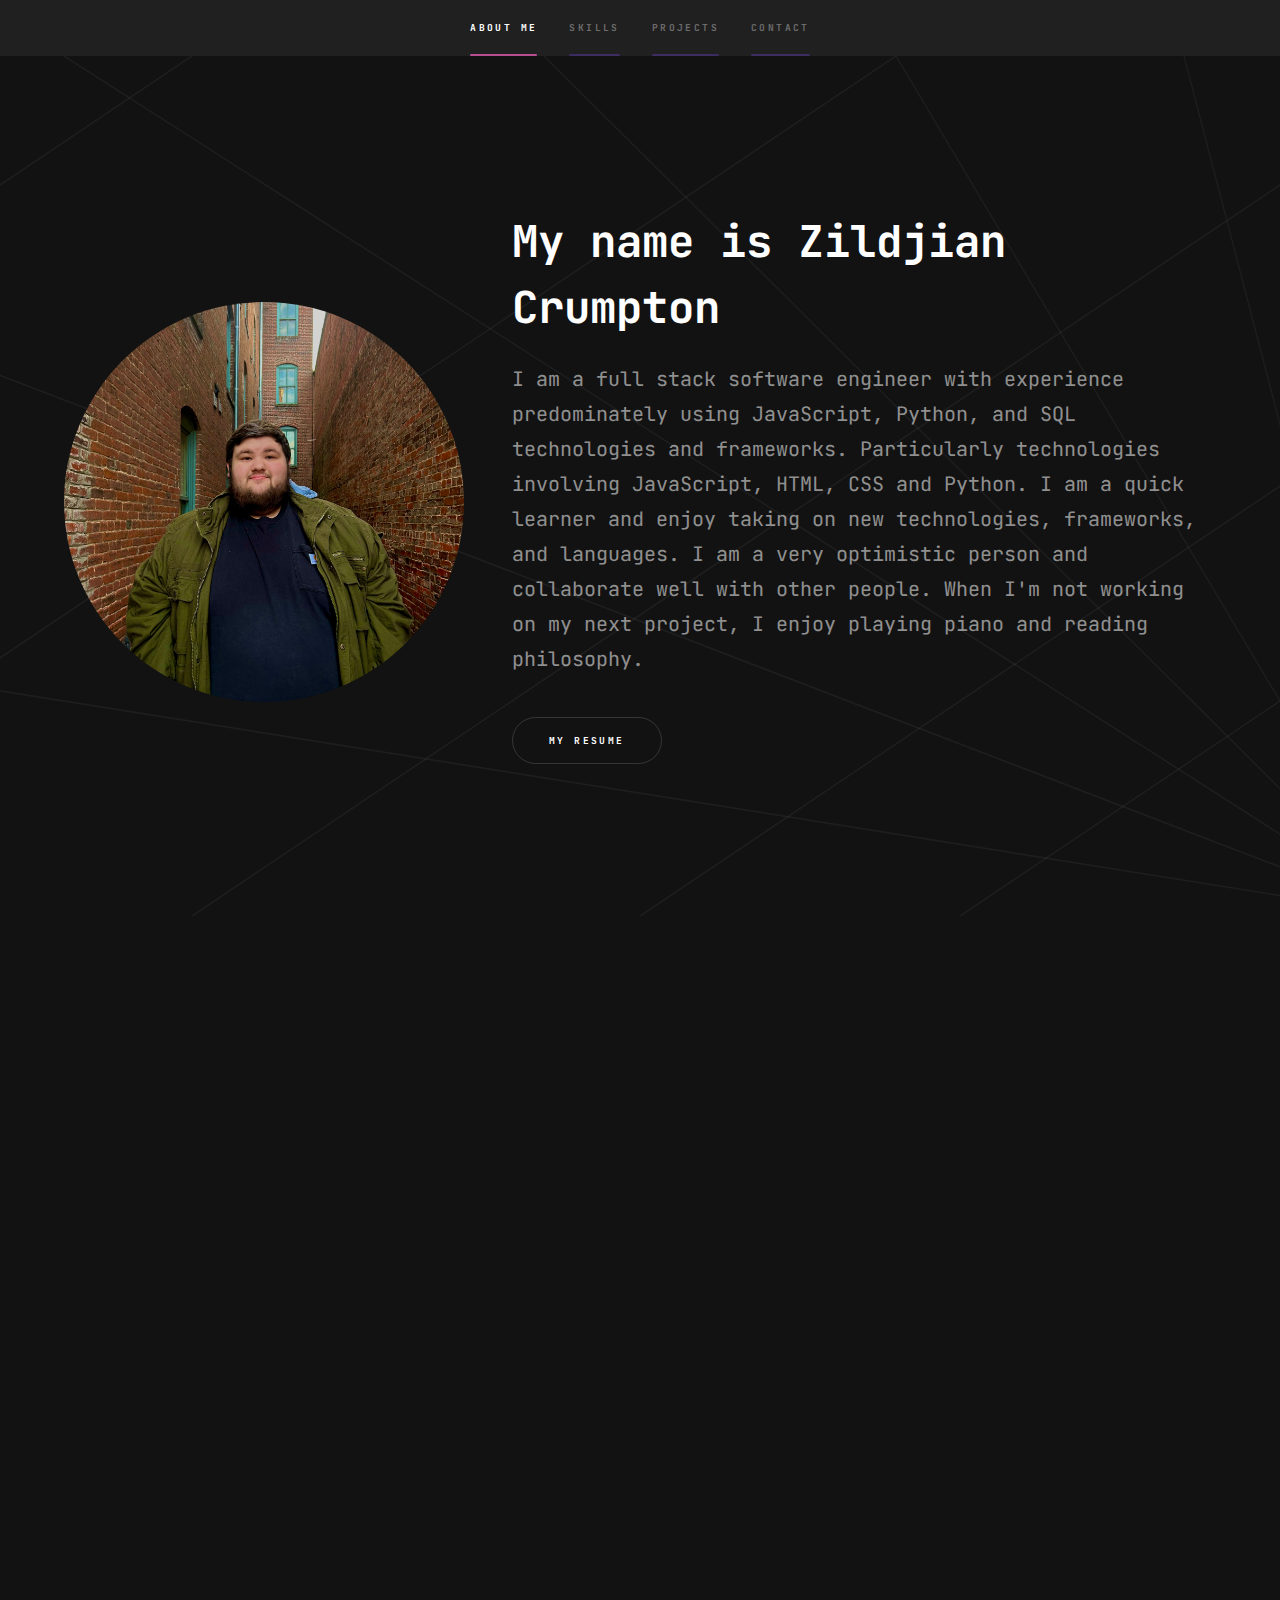
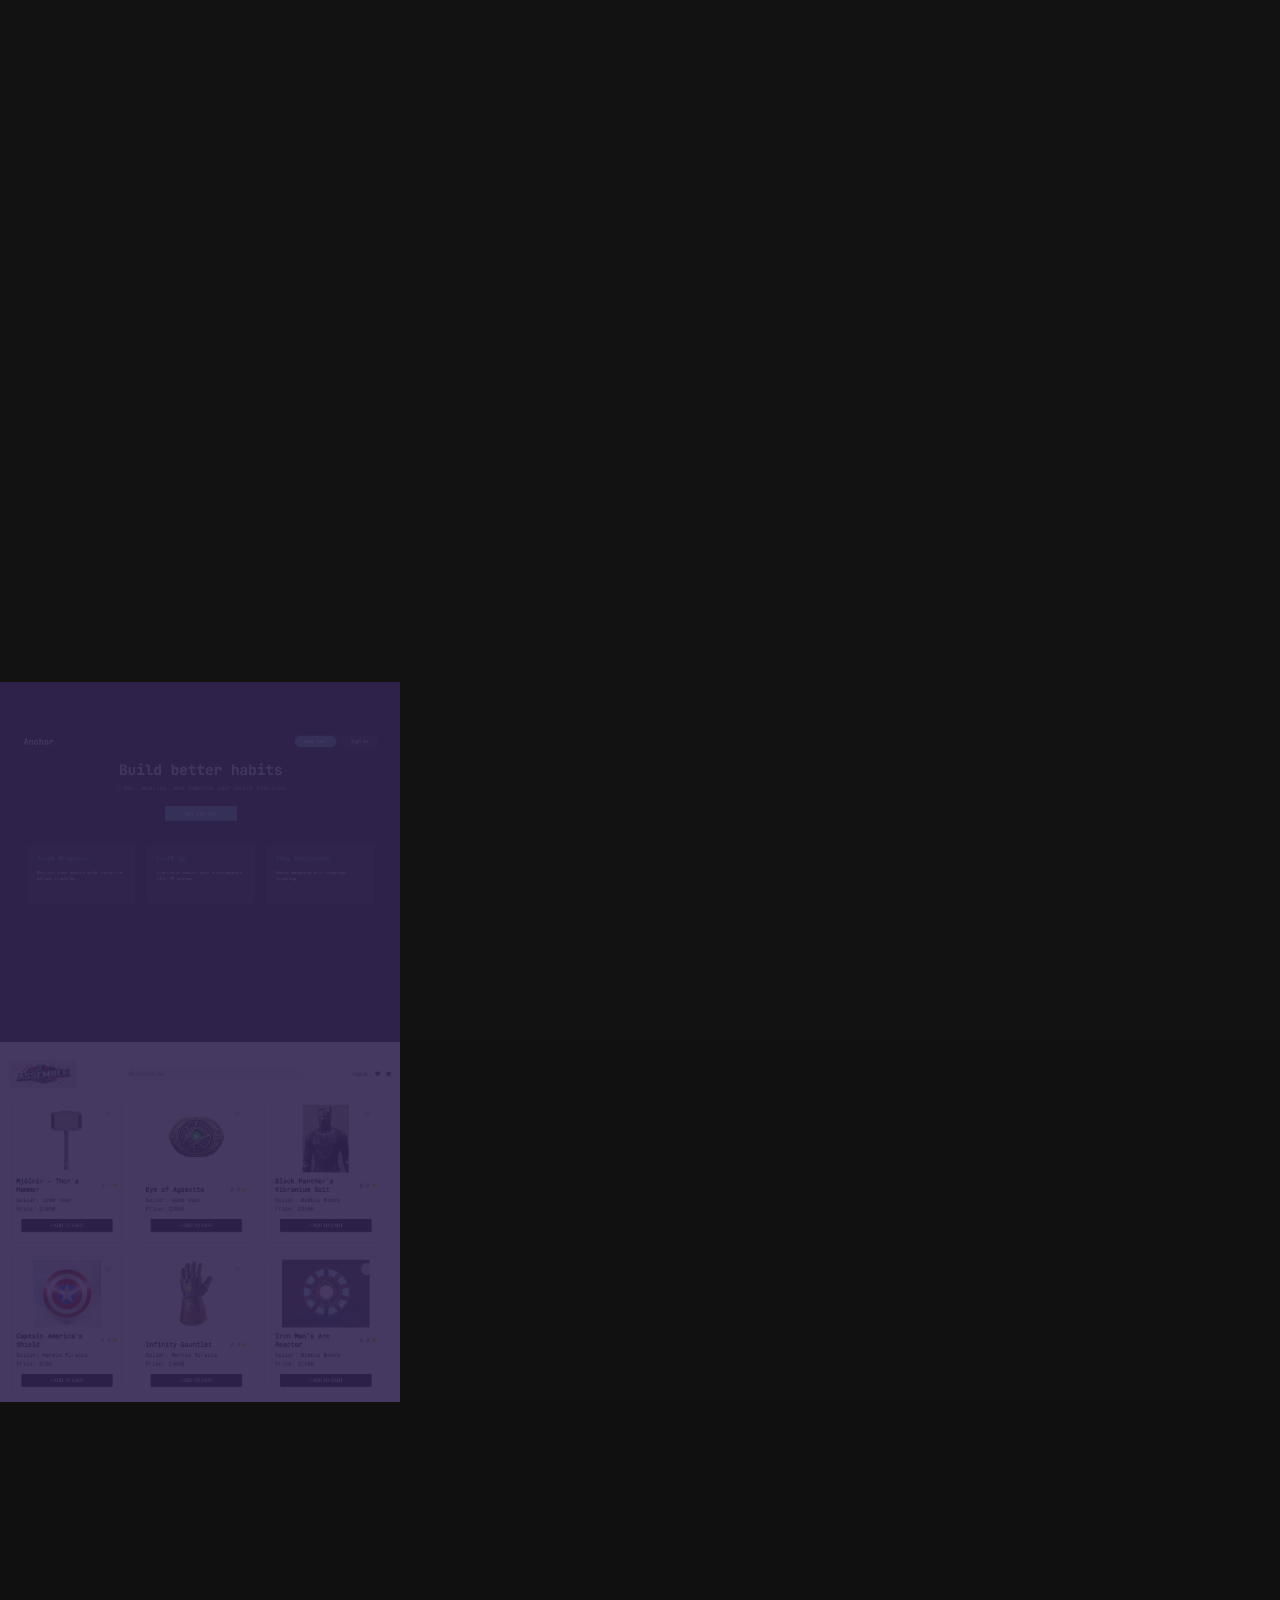
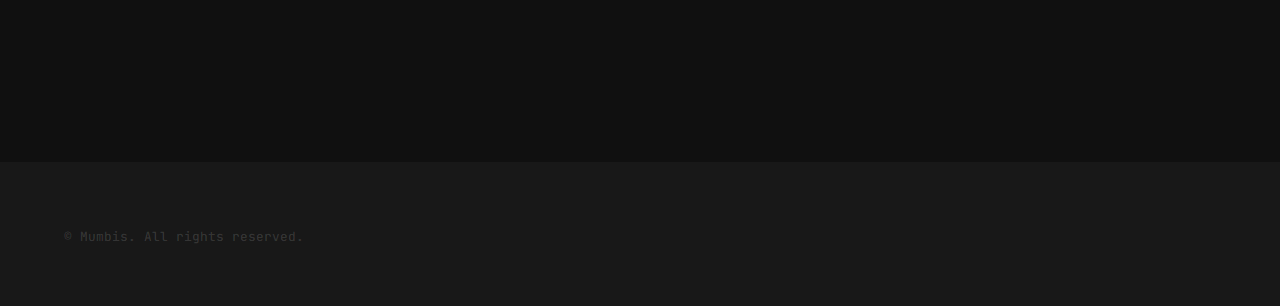
<file: index.html>
<!DOCTYPE HTML>
<!--
	Hyperspace by HTML5 UP
	html5up.net | @ajlkn
	Free for personal and commercial use under the CCA 3.0 license (html5up.net/license)
-->
<html>
	<head>
		<title>Zildjian Crumpton</title>
		<meta charset="utf-8" />
		<link href="https://fonts.googleapis.com/css2?family=JetBrains+Mono:wght@400;700&display=swap" rel="stylesheet">
		<meta name="viewport" content="width=device-width, initial-scale=1, user-scalable=no" />
		<link rel="stylesheet" href="assets/css/main.css" />
		<noscript><link rel="stylesheet" href="assets/css/noscript.css" /></noscript>
	</head>
	<body class="is-preload">

		<!-- Sidebar -->
			<section id="sidebar">
				<div class="inner">
					<nav>
						<ul>
							<li><a href="#intro">About Me</a></li>
							<li><a href="#two">Skills</a></li>
							<li><a href="#one">Projects</a></li>
							<li><a href="#three">Contact</a></li>
						</ul>
					</nav>
				</div>
			</section>

		<!-- Wrapper -->
			<div id="wrapper">

				<!-- Intro -->
				<section id="intro" class="wrapper style1 fullscreen fade-up">
					<div class="inner" style="display: flex; align-items: center; gap: 3em;">
						<div style="flex-shrink: 0;">
							<div style="width: 400px; height: 400px; border-radius: 50%; background-color: #b74e91; overflow: hidden;">
								<!-- Once you have your photo, replace this with an img tag -->
								<img src="images/portfolio-picture.jpg" alt="Profile Photo" style="width: 100%; height: 100%; object-fit: cover;" />
							</div>
						</div>
						<div>
							<h1>My name is Zildjian Crumpton</h1>
							<p>I am a full stack software engineer with experience predominately using JavaScript, Python, and SQL technologies and frameworks. Particularly technologies involving JavaScript, HTML, CSS and Python.

								I am a quick learner and enjoy taking on new technologies, frameworks, and languages. I am a very optimistic person and collaborate well with other people.
								
								When I'm not working on my next project, I enjoy playing piano and reading philosophy.</p>
							<ul class="actions">
								<li><a href="https://drive.google.com/file/d/1w40vbN8Xzi8cEGNL4lbynt8LvNu4c90l/view?usp=sharing" class="button scrolly">My Resume</a></li>
							</ul>
						</div>
					</div>
				</section>

				<!-- Two -->
				<style>
					.icon.major {
					  transition: transform 0.2s ease;
					}
					
					a:hover .icon.major {
					  transform: scale(1.1);
					}
				  </style>
				<section id="two" class="wrapper style3 fade-up">
					<div class="inner">
						<h2>Skills</h2>
						<p>Languages and technologies I've used</p>
						<div class="features">
							<section>
								<a href="https://developer.mozilla.org/en-US/docs/Web/JavaScript" target="_blank" rel="noopener noreferrer">
									<span class="icon solid major fa-code"></span>
									<h3>JavaScript</h3>
									<p>Primary programming language for adding functionality to web applications</p>
								</a>
							</section>
							<section>
								<a href="https://docs.python.org/3/" target="_blank" rel="noopener noreferrer">
									<span class="icon major">
										<svg viewBox="3 3 102 111" style="width: 55%; height: 55%; margin: 22%;" fill="#b74e91">
											<path d="M54.918785,9.1927389e-4 C 50.335132,0.02221727 45.957846,0.41313697 42.106285,1.0946693 30.760069,3.0991731 28.700036,7.2947714 28.700035,15.032169 v 10.21875 h 26.8125 v 3.40625 h -26.8125 -10.0625 c -7.792459,0 -14.6157588,4.683717 -16.7499998,13.59375 -2.46181998,10.212966 -2.57101508,16.586023 0,27.25 1.9059283,7.937852 6.4575432,13.593748 14.2499998,13.59375 h 9.21875 v -12.25 c 0,-8.849902 7.657144,-16.656248 16.75,-16.65625 h 26.78125 c 7.454951,0 13.406253,-6.138164 13.40625,-13.625 v -25.53125 c 0,-7.2663386 -6.12998,-12.7247771 -13.40625,-13.9374997 C 64.281548,0.32794397 59.502438,-0.02037903 54.918785,9.1927389e-4 Z m -14.5,8.21875012611 c 2.769547,0 5.03125,2.2986456 5.03125,5.1249996 -2e-6,2.816336 -2.261703,5.09375 -5.03125,5.09375 -2.779476,-1e-6 -5.03125,-2.277415 -5.03125,-5.09375 -10e-7,-2.826353 2.251774,-5.1249996 5.03125,-5.1249996 z M 85.637535,28.657169 v 11.90625 c 0,9.230755 -7.825895,16.999999 -16.75,17 h -26.78125 c -7.335833,0 -13.406249,6.278483 -13.40625,13.625 v 25.531247 c 0,7.266344 6.318588,11.540324 13.40625,13.625004 8.487331,2.49561 16.626237,2.94663 26.78125,0 6.750155,-1.95439 13.406253,-5.88761 13.40625,-13.625004 V 86.500919 h -26.78125 v -3.40625 h 26.78125 13.406254 c 7.792461,0 10.696251,-5.435408 13.406241,-13.59375 2.79933,-8.398886 2.68022,-16.475776 0,-27.25 -1.92578,-7.757441 -5.60387,-13.59375 -13.406241,-13.59375 z m -15.0625,64.65625 c 2.779478,3e-6 5.03125,2.277417 5.03125,5.093747 -2e-6,2.826354 -2.251775,5.125004 -5.03125,5.125004 -2.76955,0 -5.03125,-2.29865 -5.03125,-5.125004 2e-6,-2.81633 2.261697,-5.093747 5.03125,-5.093747 z"/>
										</svg>
									</span>
									<h3>Python</h3>
									<p>Versatile language that I often use to write backends</p>
								</a>
							</section>
							<section>
								<a href="https://www.postgresql.org/docs/current/sql.html" target="_blank" rel="noopener noreferrer">
									<span class="icon solid major fa-database"></span>
									<h3>SQL</h3>
									<p>Database query language</p>
								</a>
							</section>
							<section>
								<a href="https://react.dev/" target="_blank" rel="noopener noreferrer">
									<span class="icon brands major fa-react"></span>
									<h3>React</h3>
									<p>Frontend library for building modular user interfaces</p>
								</a>
							</section>
							<section>
								<a href="https://vitejs.dev/guide/" target="_blank" rel="noopener noreferrer">
								<span class="icon major">
									<svg viewBox="0 0 32 32" style="width: 45%; height: 45%; margin: 27.5%;" fill="#b74e91">
										<path d="M27.5 3.4L14.6 25.7c-.3.5-1 .5-1.3 0L.4 3.4C0 2.9.5 2.2 1.1 2.3l13.1 2.3c.1 0 .2 0 .3 0l12.8-2.3c.6-.1 1.1.6.7 1.1z"/>
									</svg>
								</span>
								<h3>Vite</h3>
								<p>Blazing fast frontend development build tool</p>
							</a>
							</section>
							<section>
								<a href="https://expressjs.com/en/4x/api.html" target="_blank" rel="noopener noreferrer">
								<span class="icon major">
									<svg viewBox="0 0 32 32" style="width: 45%; height: 45%; margin: 27.5%;" fill="#b74e91">
										<path d="M32 24.795c-1.164.296-1.884.013-2.53-.957l-4.594-6.356-.664-.88-5.365 7.257c-.613.873-1.256 1.253-2.4.944l6.87-9.222-6.396-8.33c1.1-.214 1.86-.105 2.535.88l4.765 6.435 4.8-6.4c.615-.873 1.276-1.205 2.38-.883l-2.48 3.288-3.36 4.375c-.4.5-.345.842.023 1.325L32 24.795zM.008 15.427l.562-2.764C2.1 7.193 8.37 4.92 12.694 8.3c2.527 1.988 3.155 4.8 3.03 7.95H1.48c-.214 5.67 3.867 9.092 9.07 7.346 1.825-.613 2.9-2.042 3.438-3.83.273-.896.725-1.036 1.567-.78-.43 2.236-1.4 4.104-3.45 5.273-3.063 1.75-7.435 1.184-9.735-1.248C1 21.6.434 19.812.18 17.9c-.04-.316-.12-.617-.18-.92q.008-.776.008-1.552zm1.498-.38h12.872c-.084-4.1-2.637-7.012-6.126-7.037-3.83-.03-6.58 2.813-6.746 7.037z"/>
									</svg>
								</span>
								<h3>Express</h3>
								<p>Backend web application framework</p>
								</a>
							</section>
							<!-- Flask -->
							<section>
								<a href="https://flask.palletsprojects.com/en/latest/" target="_blank" rel="noopener noreferrer">
								<span class="icon major">
									<svg viewBox="0 0 128 128" style="width: 60%; height: 60%; margin: 20%;" fill="#b74e91">
										<path d="M44.44 100.63c-4.23-3.33-8.74-6.52-11.83-11.01-6.49-7.92-11.49-17.1-14.9-26.74-2.07-6.27-2.77-12.99-5.44-19.02-2.78-4.38.48-9.16 5.27-10.55 2.13-.41 5.89-2.43 1.36-.98-4.06 2.98-4.45-2.71-.29-3.07 2.84-.38 3.89-2.7 2.92-4.8-3.05-1.99 7.4-4.18 2.14-7.15-5.48-5.91 7.66-7.05 4.42-.33-.77 5.16 9.18-.95 6.87 5.01 2.35 2.86 8.8.65 8.63 4.67 3.42.24 4.6 3.11 7.8 3.33 3.33 1.5 9.36 2.69 10.49 6.44-3.3 2.61-10.95-5.4-11.31 1.84 1 10.69.74 21.7 4.65 31.88 1.85 6.16 6.33 11.01 10.38 15.81 3.88 4.7 9.12 8.01 14.48 10.8 4.69 2.21 9.75 3.68 14.87 4.6 2.07-1.59 5.74-7.48 8.97-5 .16 2.8-6.42 5.84-.31 5.54 3.59-1.08 6.08 2.77 9.04-.71 2.72 3.23 11.32-2.06 9.38 4.53-2.62 1.69-6.44.67-9.07 3-4.33-2.16-7.77 1.93-12.56 1.42-5.32.95-10.73 1.34-16.13 1.34-8.85-.7-17.89-.99-26.3-4.07-4.74-1.38-9.37-4.08-13.53-6.78zm7.47 3.24c4.63 2 9.16 4.11 14.23 4.75 8.05 1.12 16.37 2.84 24.45 1.27-3.66-1.65-7.44.64-11.08-1.18-4.37.94-9.06-.24-13.5-.82-5.05-2.25-10.5-3.8-15.23-6.72-5.91-2.16 3.06 2.77 4.65 3.17 3.69 2.1-4.06-1.08-5.16-1.95-3.09-1.74-3.49-1.37-.31.39.64.37 1.28.77 1.95 1.09zm-8.81-6.23c4.49 1.66-.02-3.16-2.07-2.88-.91-1.58-3.48-2.58-1.67-3.43-3.26 1.13-3.42-4.3-4.95-3.53-3.45-1.09-1.34-4.95-5.45-7.32-.37-2.5-4.08-4.66-5.26-8.43-.52-1.93-4.19-7.46-1.94-2.31 1.92 4.96 5.29 9.21 8.1 13.45 2.18 4.04 4.76 8.26 8.72 10.78 1.34 1.3 2.63 3.27 4.52 3.67zM30.17 83.45c.16-.68.82 1.46 0 0zm18.3 16.18c1-.44-1.43-.56 0 0zm2.44.89c-.25-1.23-1.11.69 0 0zm3.05 1.27c1.45-1.38-2.24-.87 0 0zm5.22 2.91c.89-1.3-2.82-.49 0 0zm-10.03-6.99c2.25-1.46-2.91-.02 0 0zm2.29 1.14c-.07-.77-.82.34 0 0zm11.43 7.13c1.84 1.16 10.73 2.54 5.16.48-.93.2-10.33-2.66-5.16-.48zM44.72 91.85c-.18-.77-2.85-.85 0 0zm5.32 3.1c1.39-.96-2.87-.74 0 0zm4.48 2.75c1.98-.75-3.23-.75 0 0zm-11.97-8.21c2.16 1.65 8.7.21 3.3-.99-2.45-1.31-7.99-2.2-4.22.79l.92.2zm15 9.16c.9-1.53-3.77-.88 0 0zm-4.56-3.63c5.27 1.49-4.43-3.34-1.3-.55l.7.32.6.23zm9.14 5.28c4.99.05-4.51-.68 0 0zm-21.5-13.7c-.19-.93-1.23.08 0 0zm29.94 18.44c.14-1.68-1.62 1.25 0 0zM49.15 91.82c-.3-.88-1.56-.04 0 0zm-8.04-5.8c2.86-.17-3.93-1.26 0 0zm-9.54-6.16c-.36-1.38-3.12-2.47 0 0zM56.6 95.74c-.52-.6-.25.13 0 0zm15.58 9.56c-.05-.91-.85.35 0 0zM55.22 94.32c.28-1.18-2.44-.36 0 0zm-11.6-7.36c2.13-.23-3.42-1.44 0 0zm19.63 12.2c3.32-1.32-3.24-.64 0 0zm-10.21-6.93c3.83.49-4.56-2.61-.84-.28l.84.28zm13.31 8.19c3.58-2.14 2.4 5.01 6.07.6 3.62-2.64-3.13 3.27 1.33.47 3.23-2.16 7.99 1.02 11 2.06 2.16-.11 4.27 1.87 6.49.67 4.27-1.15-8.36-1.71-5.05-3.75-3.91 1.14-6.8-1.36-8.72-3.86-4.39-1.01-9.46-3.25-11.65-7.14-.89-1.46 1.29.21-.77-2.18-2.64-2.35-3.96-5.02-5.73-7.88-2.12-1.13-2.37-4.46-2.58-.11.02-2.74-2.56-4.59-3.19-3.82-.01-2.64 2.76-1.32.82-3.27-.42-2.74-1.79-5.59-2.2-8.68-.64-1.49-.09-4.68-2.19-1.31-.76 3.57-.25-4.38.94-1.76 1.56-2.67-.56-2.36-.65-1.99 1.02-2.26.64-5.46-.27-4.24.54-2.39.86-8.8-.81-7.66 1.01-2.5 1.92-11.44-2.47-8.03-1.78.03-4.85.64-6.31 1.37 4.56 2.51-.46.91-2.32.51-.24 2.33-2.08 1.32-4.38 1.34 3.67.45-1.79 3.75-3.89 2.47-2.74 1.31 2.36 4.57.05 5.58.28 1.52-4.19-.55-3.84 2.96-2.65-1.12-.36 4.16.96 2.38 4.51 1.22 3.18 4.01 3.29 6.65-.74 1.54-3.63-3.62-.64-3.38-2.36-3.83-2.61-1.38-4.56.39-.45.13 4.99 2.53 1.57 3.72 3.01.47 3.1 3.1 3.71 4.76 1.81 1.88 1.44-2.08 3.6.18-1.37-2.02-7.25-5.68-2.52-4.51-.03-2.03-.86-3.67.6-3.63 1.44-2.6-1.51 6.42 1.73 3.11.9-.39 1.12-2.6 2.73.21 2.34 2.3.85 3.97-2.46 1.86.59 2.01 4.42 2.72 3.7 5.86.76 2.76 1.83 1.74 2.76 1.58.73 2.68 1.14.71 1.18-.57 3.34.72 2.56 2.69 3.6 4.07"/>
									</svg>
								</span>
								<h3>Flask</h3>
								<p>Python web framework</p>
								</a>
							</section>
							<section>
								<a href="https://www.postgresql.org/docs/current/" target="_blank" rel="noopener noreferrer">
								<span class="icon major">
									<svg viewBox="0 0 432.071 445.383" style="width: 65%; height: 65%; margin: 17.5%;" fill="#b74e91">
										<path d="M323.205,324.227c2.833-23.601,1.984-27.062,19.563-23.239l4.463,0.392c13.517,0.615,31.199-2.174,41.587-7c22.362-10.376,35.622-27.7,13.572-23.148c-50.297,10.376-53.755-6.655-53.755-6.655c53.111-78.803,75.313-178.836,56.149-203.322   C352.514-5.534,262.036,26.049,260.522,26.869l-0.482,0.089c-9.938-2.062-21.06-3.294-33.554-3.496c-22.761-0.374-40.032,5.967-53.133,15.904c0,0-161.408-66.498-153.899,83.628c1.597,31.936,45.777,241.655,98.47,178.31   c19.259-23.163,37.871-42.748,37.871-42.748c9.242,6.14,20.307,9.272,31.912,8.147l0.897-0.765c-0.281,2.876-0.157,5.689,0.359,9.019c-13.572,15.167-9.584,17.83-36.723,23.416c-27.457,5.659-11.326,15.734-0.797,18.367c12.768,3.193,42.305,7.716,62.268-20.224    l-0.795,3.188c5.325,4.26,4.965,30.619,5.72,49.452c0.756,18.834,2.017,36.409,5.856,46.771c3.839,10.36,8.369,37.05,44.036,29.406c29.809-6.388,52.6-15.582,54.677-101.107 M402.395,271.23c-50.302,10.376-53.76-6.655-53.76-6.655c53.111-78.808,75.313-178.843,56.153-203.326c-52.27-66.785-142.752-35.2-144.262-34.38l-0.486,0.087c-9.938-2.063-21.06-3.292-33.56-3.496c-22.761-0.373-40.026,5.967-53.127,15.902    c0,0-161.411-66.495-153.904,83.63c1.597,31.938,45.776,241.657,98.471,178.312c19.26-23.163,37.869-42.748,37.869-42.748c9.243,6.14,20.308,9.272,31.908,8.147l0.901-0.765c-0.28,2.876-0.152,5.689,0.361,9.019c-13.575,15.167-9.586,17.83-36.723,23.416    c-27.459,5.659-11.328,15.734-0.796,18.367c12.768,3.193,42.307,7.716,62.266-20.224l-0.796,3.188c5.319,4.26,9.054,27.711,8.428,48.969c-0.626,21.259-1.044,35.854,3.147,47.254c4.191,11.4,8.368,37.05,44.042,29.406c29.809-6.388,45.256-22.942,47.405-50.555   c1.525-19.631,4.976-16.729,5.194-34.28l2.768-8.309c3.192-26.611,0.507-35.196,18.872-31.203l4.463,0.392c13.517,0.615,31.208-2.174,41.591-7c22.358-10.376,35.618-27.7,13.573-23.148z"/>
									</svg>
								</span>
								<h3>PostgreSQL</h3>
								<p>Open source object-relational database system</p>
								</a>
							</section>
							<section>
								<a href="https://www.sqlite.org/docs.html" target="_blank" rel="noopener noreferrer">
									<span class="icon solid major fa-database"></span>
									<h3>SQLite</h3>
									<p>Lightweight relational database</p>
								</a>
							</section>
							<section>
								<a href="https://sequelize.org/docs/v6/" target="_blank" rel="noopener noreferrer">
									<span class="icon major">
										<svg viewBox="0 0 32 32" style="width: 60%; height: 60%; margin: 20%;" fill="#b74e91">
											<path d="M16 2C8.268 2 2 8.268 2 16s6.268 14 14 14 14-6.268 14-14S23.732 2 16 2zm0 22c-4.418 0-8-3.582-8-8s3.582-8 8-8 8 3.582 8 8-3.582 8-8 8z"/>
										</svg>
									</span>
									<h3>Sequelize</h3>
									<p>ORM for Node.js</p>
								</a>
							</section>
							<section>
								<a href="https://docs.sqlalchemy.org/en/20/" target="_blank" rel="noopener noreferrer">
								<span class="icon major">
									<svg viewBox="0 32 128 64" style="width: 85%; height: 85%; margin: 7.5%;" fill="#b74e91">
										<path d="M15.676 69.912c-.671-.107-2.39-.537-3.813-.926L9.27 68.26l1.33-2.444 1.329-2.444-1.074-1.33c-1.518-1.88-3.478-6.002-3.491-7.33-.014-3.103 4.014-7.601 8.956-10.018 3.397-1.665 6.096-1.705 9.48-.12l2.551 1.194.739-1.06c.402-.578.738-1.343.738-1.679s.336-.631.739-.631.738.107.738.228c0 .296-2.967 7.788-3.155 7.976-.081.08-.887-.295-1.8-.832-2.578-1.518-5.814-2.525-8.325-2.592-5.841-.148-7.869 5.56-3.746 10.554l1.45 1.76 3.961-3.21c4.445-3.585 4.955-3.666 8.42-1.275 3.893 2.685 3.96 6.767.2 11.037-3.33 3.8-6.753 4.848-12.635 3.867zm9.964-4.095c1.933-1.517 1.799-4.324-.296-6.553-2.632-2.793-3.45-2.672-8.083 1.195-4.606 3.84-4.633 3.693.873 5.452 3.638 1.181 5.921 1.141 7.506-.094zM63.05 80.614c-1.317-.483-4.862-1.947-7.896-3.263-8.191-3.572-9.346-3.639-11.79-.671-.564.685-1.181 1.114-1.356.94-.524-.524 1.034-3.035 2.914-4.686 1.53-1.343 2.04-1.531 3.733-1.343 1.074.12 4.646 1.37 7.935 2.766 7.426 3.155 9.601 3.827 12.435 3.827 3.45 0 5.223-2.417 4.135-5.626-.268-.806-.188-1.075.35-1.075 1.006 0 1.517 3.76.792 5.922-.31.926-1.209 2.242-2.001 2.9-1.182.994-1.934 1.209-4.15 1.195-1.49-.013-3.786-.402-5.102-.886zm-19.135-11.48c-3.048-1.424-5.801-4.136-7.386-7.305-2.537-5.076-1.759-8.325 3.049-12.716 4.041-3.693 7.345-5.13 11.79-5.13 3.208 0 3.893.175 5.974 1.45 4.928 3.049 6.15 8.863 3.183 15.2-3.478 7.44-10.823 11.186-16.61 8.5zm10.205-3.532c2.282-1.128 3.854-6.338 3.209-10.662-.806-5.33-8.016-8.97-13.307-6.713-5.438 2.323-5.519 8.513-.174 14.085 3.732 3.908 6.942 4.928 10.272 3.29zM64.473 70.114c0-.229.845-.631 1.893-.887l1.893-.47.403-6.82c.443-7.547.12-14.973-.698-15.966-.296-.35-1.195-.78-2.014-.967-3.33-.739-1.115-1.249 5.344-1.249 6.459 0 8.513.47 5.438 1.249-2.645.658-2.659.698-2.659 11.467 0 5.975.215 10.474.524 11.051.43.806 1.074.98 3.545.98 5.102 0 6.861-1.208 8.245-5.68.416-1.342 1.49-1.1 1.114.256-.175.63-.456 2.55-.631 4.296l-.322 3.156H75.51c-6.07 0-11.037-.188-11.037-.416zM89.542 69.791c0-.402.39-.805 1.034-1.114.86-.403 1.423-1.249 3.464-5.237 3.236-6.31 8.339-17.147 8.822-18.772.376-1.235.457-1.302 1.853-1.463.806-.094 1.477-.148 1.49-.121.014.027 1.129 2.47 2.485 5.438 1.343 2.967 4.042 8.607 6.002 12.528 3.277 6.593 3.64 7.184 4.74 7.72.672.323 1.195.82 1.195 1.115 0 .47-.577.524-5.545.524-4.982 0-5.546-.054-5.546-.537 0-.322.43-.671 1.114-.9.632-.201 1.115-.577 1.115-.859 0-.269-.658-2.041-1.464-3.934l-1.463-3.451H97.746l-1.06 2.336c-1.988 4.378-2.028 5.412-.175 5.908.927.255 1.182.457 1.074.873-.12.484-.604.55-4.095.55-3.747.028-3.948 0-3.948-.604zm18.181-10.863c.188-.335-3.988-9.453-4.377-9.547-.282-.08-4.606 8.836-4.606 9.507 0 .336 8.782.376 8.983.04z"/>
									</svg>
								</span>
								<h3>SQLAlchemy</h3>
								<p>Python SQL toolkit and ORM</p>
								</a>
							</section>
							<section>
								<a href="https://redux.js.org/" target="_blank" rel="noopener noreferrer">
								<span class="icon major">
									<svg viewBox="0 0 256 244" style="width: 55%; height: 55%; margin: 22.5%;" fill="#b74e91">
										<path d="M177.381 169.733c9.447-.978 16.614-9.122 16.288-18.896-.325-9.773-8.47-17.592-18.243-17.592h-.651c-10.1.326-17.918 8.796-17.592 18.895.326 4.887 2.28 9.122 5.212 12.054-11.076 21.828-28.016 37.791-53.426 51.148-17.266 9.122-35.183 12.38-53.1 10.1-14.66-1.955-26.062-8.47-33.23-19.222-10.424-15.963-11.401-33.23-2.605-50.496 6.19-12.38 15.962-21.502 22.152-26.063-1.303-4.235-3.258-11.402-4.235-16.614-47.237 34.207-42.35 80.468-28.016 102.295 10.75 16.29 32.577 26.389 56.684 26.389 6.515 0 13.03-.652 19.546-2.28 41.699-8.145 73.299-32.905 91.216-69.718zm57.336-40.397c-24.759-28.995-61.245-44.958-102.944-44.958h-5.212c-2.932-5.864-9.122-9.774-15.963-9.774h-.652C99.848 74.93 92.03 83.4 92.355 93.5c.326 9.773 8.47 17.592 18.243 17.592h.651c7.167-.326 13.357-4.887 15.963-11.077h5.864c24.759 0 48.214 7.167 69.39 21.176 16.288 10.751 28.016 24.76 34.531 41.7 5.538 13.683 5.212 27.04-.652 38.443-9.121 17.266-24.432 26.714-44.63 26.714-13.031 0-25.41-3.91-31.926-6.842-3.583 3.258-10.099 8.47-14.66 11.729 14.009 6.515 28.343 10.099 42.025 10.099 31.274 0 54.404-17.267 63.2-34.533 9.447-18.896 8.795-51.474-15.637-79.165zM69.225 175.27c.326 9.774 8.47 17.592 18.243 17.592h.652c10.099-.325 17.917-8.796 17.591-18.895-.325-9.774-8.47-17.592-18.243-17.592h-.651c-.652 0-1.63 0-2.28.325-13.357-22.153-18.895-46.26-16.94-72.323 1.302-19.547 7.818-36.488 19.22-50.497 9.447-12.054 27.69-17.918 40.07-18.243 34.531-.652 49.19 42.351 50.168 59.618 4.235.977 11.402 3.258 16.289 4.887C189.434 27.366 156.857 0 125.584 0c-29.32 0-56.359 21.176-67.11 52.451-14.985 41.7-5.212 81.771 13.031 113.372-1.628 2.28-2.606 5.864-2.28 9.448z"/>
									</svg>
								</span>
								<h3>Redux</h3>
								<p>State management for JavaScript apps</p>
							</a>
							</section>
						</div>
					</div>
				</section>

				<!-- One -->
					<section id="one" class="wrapper style2 spotlights">
						<section>
							<a href="#" class="image" style="background-size: contain; background-color: #1a1a1a; background-repeat: no-repeat; min-height: 100%; display: flex; align-items: stretch;">
								<div style="background-color: #1c1c1c; width: 100%; height: 100%; position: absolute; top: 0; left: 0; z-index: -1;"></div>
								<img src="images/anchor-portfolio.png" alt="Anchor App Landing Page" data-position="center center" />
							</a>
							<div class="content">
								<div class="inner">
									<h2>Anchor</h2>
									<p>A habit tracking application that helps users build better habits through intuitive streak tracking, XP-based achievements, and compound tracking. </p>
									<ul class="actions">
										<li><a href="https://anchor-1x5j.onrender.com" class="button">Learn more</a></li>
									</ul>
								</div>
							</div>
						</section>
						<section>
							<a href="#" class="image" style="background-size: contain; background-color: #ffffff; background-repeat: no-repeat;">
								<img src="images/assemble-portfolio.png" alt="Assemble Marketplace Landing Page" data-position="center center" />
							</a>
							<div class="content">
								<div class="inner">
									<h2>Assemble</h2>
									<p>A Marvel-themed marketplace where users can buy and sell superhero gear and collectibles.</p>
									<ul class="actions">
										<li><a href="https://python-group-gl7x.onrender.com/" class="button">Learn more</a></li>
									</ul>
								</div>
							</div>
						</section>


				<!-- Three -->
					<section id="three" class="wrapper style1 fade-up">
						<div class="inner">
							<h2>Contact</h2>
								<section>
									<ul class="contact">
										<li>
											<h3>Email</h3>
											<a href="mailto:zillcrumpton@gmail.com">zillcrumpton@gmail.com</a>
										</li>
										<li>
											<h3>Social</h3>
											<ul class="icons">
												<li><a href="https://x.com/MumbisDev" class="icon brands fa-twitter"><span class="label">X</span></a></li>
												<li><a href="https://github.com/MumbisDev" class="icon brands fa-github"><span class="label">Github</span></a></li>
												<li><a href="https://www.linkedin.com/in/Zildjian-Crumpton/" class="icon brands fa-linkedin-in"><span class="label">LinkedIn</span></a></li>
											</ul>
										</li>
									</ul>
								</section>
							</div>
						</div>
					</section>

			</div>

		<!-- Footer -->
			<footer id="footer" class="wrapper style1-alt">
				<div class="inner">
					<ul class="menu">
						<li>&copy; Mumbis. All rights reserved.</li>
					</ul>
				</div>
			</footer>

		<!-- Scripts -->
			<script src="assets/js/jquery.min.js"></script>
			<script src="assets/js/jquery.scrollex.min.js"></script>
			<script src="assets/js/jquery.scrolly.min.js"></script>
			<script src="assets/js/browser.min.js"></script>
			<script src="assets/js/breakpoints.min.js"></script>
			<script src="assets/js/util.js"></script>
			<script src="assets/js/main.js"></script>

	</body>
</html>
</file>
<file: assets/css/noscript.css>
/*
	Hyperspace by HTML5 UP
	html5up.net | @ajlkn
	Free for personal and commercial use under the CCA 3.0 license (html5up.net/license)
*/

/* Spotlights */

	.spotlights > section > .image:before {
		opacity: 0 !important;
	}

	.spotlights > section > .content > .inner {
		-moz-transform: none !important;
		-webkit-transform: none !important;
		-ms-transform: none !important;
		transform: none !important;
		opacity: 1 !important;
	}

/* Wrapper */

	.wrapper > .inner {
		opacity: 1 !important;
		-moz-transform: none !important;
		-webkit-transform: none !important;
		-ms-transform: none !important;
		transform: none !important;
	}

/* Sidebar */

	#sidebar > .inner {
		opacity: 1 !important;
	}

	#sidebar nav > ul > li {
		-moz-transform: none !important;
		-webkit-transform: none !important;
		-ms-transform: none !important;
		transform: none !important;
		opacity: 1 !important;
	}
</file>
<file: assets/css/main.css>
@import url(fontawesome-all.min.css);

/*
	Hyperspace by HTML5 UP
	html5up.net | @ajlkn
	Free for personal and commercial use under the CCA 3.0 license (html5up.net/license)
*/

html, body, div, span, applet, object,
iframe, h1, h2, h3, h4, h5, h6, p, blockquote,
pre, a, abbr, acronym, address, big, cite,
code, del, dfn, em, img, ins, kbd, q, s, samp,
small, strike, strong, sub, sup, tt, var, b,
u, i, center, dl, dt, dd, ol, ul, li, fieldset,
form, label, legend, table, caption, tbody,
tfoot, thead, tr, th, td, article, aside,
canvas, details, embed, figure, figcaption,
footer, header, hgroup, menu, nav, output, ruby,
section, summary, time, mark, audio, video {
	margin: 0;
	padding: 0;
	border: 0;
	font-size: 100%;
	font: inherit;
	vertical-align: baseline;}

article, aside, details, figcaption, figure,
footer, header, hgroup, menu, nav, section {
	display: block;}

body {
	line-height: 1;
}

ol, ul {
	list-style: none;
}

blockquote, q {
	quotes: none;
}

	blockquote:before, blockquote:after, q:before, q:after {
		content: '';
		content: none;
	}

table {
	border-collapse: collapse;
	border-spacing: 0;
}

body {
	-webkit-text-size-adjust: none;
}

mark {
	background-color: transparent;
	color: inherit;
}

input::-moz-focus-inner {
	border: 0;
	padding: 0;
}

input, select, textarea {
	-moz-appearance: none;
	-webkit-appearance: none;
	-ms-appearance: none;
	appearance: none;
}

/* Basic */

	@-ms-viewport {
		width: device-width;
	}

	body {
		-ms-overflow-style: scrollbar;
	}

	@media screen and (max-width: 480px) {

		html, body {
			min-width: 320px;
		}

	}

	html {
		box-sizing: border-box;
	}

	*, *:before, *:after {
		box-sizing: inherit;
	}

	body {
		background: #121212;
	}

		body.is-preload *, body.is-preload *:before, body.is-preload *:after {
			-moz-animation: none !important;
			-webkit-animation: none !important;
			-ms-animation: none !important;
			animation: none !important;
			-moz-transition: none !important;
			-webkit-transition: none !important;
			-ms-transition: none !important;
			transition: none !important;
		}

/* Type */

	body, input, select, textarea {
		color: rgba(255, 255, 255, 0.55);
		font-family: 'JetBrains Mono', monospace;
		font-size: 16.5pt;
		font-weight: normal;
		line-height: 1.75;
	}

		@media screen and (max-width: 1680px) {

			body, input, select, textarea {
				font-size: 13pt;
			}

		}

		@media screen and (max-width: 1280px) {

			body, input, select, textarea {
				font-size: 12pt;
			}

		}

		@media screen and (max-width: 360px) {

			body, input, select, textarea {
				font-size: 11pt;
			}

		}

	a {
		-moz-transition: color 0.2s ease, border-bottom-color 0.2s ease;
		-webkit-transition: color 0.2s ease, border-bottom-color 0.2s ease;
		-ms-transition: color 0.2s ease, border-bottom-color 0.2s ease;
		transition: color 0.2s ease, border-bottom-color 0.2s ease;
		border-bottom: dotted 1px rgba(255, 255, 255, 0.35);
		color: inherit;
		text-decoration: none;
	}

		a:hover {
			border-bottom-color: transparent;
			color: #ffffff;
		}

	strong, b {
		color: #ffffff;
		font-weight: bold;
	}

	em, i {
		font-style: italic;
	}

	p {
		margin: 0 0 2em 0;
	}

	h1, h2, h3, h4, h5, h6 {
		color: #ffffff;
		font-family: 'JetBrains Mono', monospace;
		font-weight: bold;
		line-height: 1.5;
		margin: 0 0 0.5em 0;
	}

		h1 a, h2 a, h3 a, h4 a, h5 a, h6 a {
			color: inherit;
			text-decoration: none;
		}

	h1 {
		font-size: 2.75em;
	}

		h1.major {
			margin: 0 0 1.3em 0;
			position: relative;
			padding-bottom: 0.35em;
		}

			h1.major:after {
				background-image: -moz-linear-gradient(to right, #5e42a6, #b74e91);
				background-image: -webkit-linear-gradient(to right, #5e42a6, #b74e91);
				background-image: -ms-linear-gradient(to right, #5e42a6, #b74e91);
				background-image: linear-gradient(to right, #5e42a6, #b74e91);
				-moz-transition: max-width 0.2s ease;
				-webkit-transition: max-width 0.2s ease;
				-ms-transition: max-width 0.2s ease;
				transition: max-width 0.2s ease;
				border-radius: 0.2em;
				bottom: 0;
				content: '';
				height: 0.05em;
				position: absolute;
				right: 0;
				width: 100%;
			}

	h2 {
		font-size: 1.75em;
	}

	h3 {
		font-size: 1.1em;
	}

	h4 {
		font-size: 1em;
	}

	h5 {
		font-size: 0.8em;
	}

	h6 {
		font-size: 0.6em;
	}

	@media screen and (max-width: 736px) {

		h1 {
			font-size: 2em;
		}

		h2 {
			font-size: 1.25em;
		}

		h3 {
			font-size: 1em;
		}

		h4 {
			font-size: 0.8em;
		}

		h5 {
			font-size: 0.6em;
		}

		h6 {
			font-size: 0.6em;
		}

	}

	sub {
		font-size: 0.8em;
		position: relative;
		top: 0.5em;
	}

	sup {
		font-size: 0.8em;
		position: relative;
		top: -0.5em;
	}

	blockquote {
		border-left: solid 4px rgba(255, 255, 255, 0.15);
		font-style: italic;
		margin: 0 0 2em 0;
		padding: 0.5em 0 0.5em 2em;
	}

	code {
		background: rgba(255, 255, 255, 0.05);
		border-radius: 0.25em;
		border: solid 1px rgba(255, 255, 255, 0.15);
		font-family: 'JetBrains Mono', monospace;
		font-size: 0.9em;
		margin: 0 0.25em;
		padding: 0.25em 0.65em;
	}

	pre {
		-webkit-overflow-scrolling: touch;
		font-family: "Courier New", monospace;
		font-size: 0.9em;
		margin: 0 0 2em 0;
	}

		pre code {
			display: block;
			line-height: 1.75em;
			padding: 1em 1.5em;
			overflow-x: auto;
		}

	hr {
		border: 0;
		border-bottom: solid 1px rgba(255, 255, 255, 0.15);
		margin: 2em 0;
	}

		hr.major {
			margin: 3em 0;
		}

	.align-left {
		text-align: left;
	}

	.align-center {
		text-align: center;
	}

	.align-right {
		text-align: right;
	}

/* Row */

	.row {
		display: flex;
		flex-wrap: wrap;
		box-sizing: border-box;
		align-items: stretch;
	}

		.row > * {
			box-sizing: border-box;
		}

		.row.gtr-uniform > * > :last-child {
			margin-bottom: 0;
		}

		.row.aln-left {
			justify-content: flex-start;
		}

		.row.aln-center {
			justify-content: center;
		}

		.row.aln-right {
			justify-content: flex-end;
		}

		.row.aln-top {
			align-items: flex-start;
		}

		.row.aln-middle {
			align-items: center;
		}

		.row.aln-bottom {
			align-items: flex-end;
		}

		.row > .imp {
			order: -1;
		}

		.row > .col-1 {
			width: 8.33333%;
		}

		.row > .off-1 {
			margin-left: 8.33333%;
		}

		.row > .col-2 {
			width: 16.66667%;
		}

		.row > .off-2 {
			margin-left: 16.66667%;
		}

		.row > .col-3 {
			width: 25%;
		}

		.row > .off-3 {
			margin-left: 25%;
		}

		.row > .col-4 {
			width: 33.33333%;
		}

		.row > .off-4 {
			margin-left: 33.33333%;
		}

		.row > .col-5 {
			width: 41.66667%;
		}

		.row > .off-5 {
			margin-left: 41.66667%;
		}

		.row > .col-6 {
			width: 50%;
		}

		.row > .off-6 {
			margin-left: 50%;
		}

		.row > .col-7 {
			width: 58.33333%;
		}

		.row > .off-7 {
			margin-left: 58.33333%;
		}

		.row > .col-8 {
			width: 66.66667%;
		}

		.row > .off-8 {
			margin-left: 66.66667%;
		}

		.row > .col-9 {
			width: 75%;
		}

		.row > .off-9 {
			margin-left: 75%;
		}

		.row > .col-10 {
			width: 83.33333%;
		}

		.row > .off-10 {
			margin-left: 83.33333%;
		}

		.row > .col-11 {
			width: 91.66667%;
		}

		.row > .off-11 {
			margin-left: 91.66667%;
		}

		.row > .col-12 {
			width: 100%;
		}

		.row > .off-12 {
			margin-left: 100%;
		}

		.row.gtr-0 {
			margin-top: 0;
			margin-left: 0em;
		}

			.row.gtr-0 > * {
				padding: 0 0 0 0em;
			}

			.row.gtr-0.gtr-uniform {
				margin-top: 0em;
			}

				.row.gtr-0.gtr-uniform > * {
					padding-top: 0em;
				}

		.row.gtr-25 {
			margin-top: 0;
			margin-left: -0.375em;
		}

			.row.gtr-25 > * {
				padding: 0 0 0 0.375em;
			}

			.row.gtr-25.gtr-uniform {
				margin-top: -0.375em;
			}

				.row.gtr-25.gtr-uniform > * {
					padding-top: 0.375em;
				}

		.row.gtr-50 {
			margin-top: 0;
			margin-left: -0.75em;
		}

			.row.gtr-50 > * {
				padding: 0 0 0 0.75em;
			}

			.row.gtr-50.gtr-uniform {
				margin-top: -0.75em;
			}

				.row.gtr-50.gtr-uniform > * {
					padding-top: 0.75em;
				}

		.row {
			margin-top: 0;
			margin-left: -1.5em;
		}

			.row > * {
				padding: 0 0 0 1.5em;
			}

			.row.gtr-uniform {
				margin-top: -1.5em;
			}

				.row.gtr-uniform > * {
					padding-top: 1.5em;
				}

		.row.gtr-150 {
			margin-top: 0;
			margin-left: -2.25em;
		}

			.row.gtr-150 > * {
				padding: 0 0 0 2.25em;
			}

			.row.gtr-150.gtr-uniform {
				margin-top: -2.25em;
			}

				.row.gtr-150.gtr-uniform > * {
					padding-top: 2.25em;
				}

		.row.gtr-200 {
			margin-top: 0;
			margin-left: -3em;
		}

			.row.gtr-200 > * {
				padding: 0 0 0 3em;
			}

			.row.gtr-200.gtr-uniform {
				margin-top: -3em;
			}

				.row.gtr-200.gtr-uniform > * {
					padding-top: 3em;
				}

		@media screen and (max-width: 1680px) {

			.row {
				display: flex;
				flex-wrap: wrap;
				box-sizing: border-box;
				align-items: stretch;
			}

				.row > * {
					box-sizing: border-box;
				}

				.row.gtr-uniform > * > :last-child {
					margin-bottom: 0;
				}

				.row.aln-left {
					justify-content: flex-start;
				}

				.row.aln-center {
					justify-content: center;
				}

				.row.aln-right {
					justify-content: flex-end;
				}

				.row.aln-top {
					align-items: flex-start;
				}

				.row.aln-middle {
					align-items: center;
				}

				.row.aln-bottom {
					align-items: flex-end;
				}

				.row > .imp-xlarge {
					order: -1;
				}

				.row > .col-1-xlarge {
					width: 8.33333%;
				}

				.row > .off-1-xlarge {
					margin-left: 8.33333%;
				}

				.row > .col-2-xlarge {
					width: 16.66667%;
				}

				.row > .off-2-xlarge {
					margin-left: 16.66667%;
				}

				.row > .col-3-xlarge {
					width: 25%;
				}

				.row > .off-3-xlarge {
					margin-left: 25%;
				}

				.row > .col-4-xlarge {
					width: 33.33333%;
				}

				.row > .off-4-xlarge {
					margin-left: 33.33333%;
				}

				.row > .col-5-xlarge {
					width: 41.66667%;
				}

				.row > .off-5-xlarge {
					margin-left: 41.66667%;
				}

				.row > .col-6-xlarge {
					width: 50%;
				}

				.row > .off-6-xlarge {
					margin-left: 50%;
				}

				.row > .col-7-xlarge {
					width: 58.33333%;
				}

				.row > .off-7-xlarge {
					margin-left: 58.33333%;
				}

				.row > .col-8-xlarge {
					width: 66.66667%;
				}

				.row > .off-8-xlarge {
					margin-left: 66.66667%;
				}

				.row > .col-9-xlarge {
					width: 75%;
				}

				.row > .off-9-xlarge {
					margin-left: 75%;
				}

				.row > .col-10-xlarge {
					width: 83.33333%;
				}

				.row > .off-10-xlarge {
					margin-left: 83.33333%;
				}

				.row > .col-11-xlarge {
					width: 91.66667%;
				}

				.row > .off-11-xlarge {
					margin-left: 91.66667%;
				}

				.row > .col-12-xlarge {
					width: 100%;
				}

				.row > .off-12-xlarge {
					margin-left: 100%;
				}

				.row.gtr-0 {
					margin-top: 0;
					margin-left: 0em;
				}

					.row.gtr-0 > * {
						padding: 0 0 0 0em;
					}

					.row.gtr-0.gtr-uniform {
						margin-top: 0em;
					}

						.row.gtr-0.gtr-uniform > * {
							padding-top: 0em;
						}

				.row.gtr-25 {
					margin-top: 0;
					margin-left: -0.375em;
				}

					.row.gtr-25 > * {
						padding: 0 0 0 0.375em;
					}

					.row.gtr-25.gtr-uniform {
						margin-top: -0.375em;
					}

						.row.gtr-25.gtr-uniform > * {
							padding-top: 0.375em;
						}

				.row.gtr-50 {
					margin-top: 0;
					margin-left: -0.75em;
				}

					.row.gtr-50 > * {
						padding: 0 0 0 0.75em;
					}

					.row.gtr-50.gtr-uniform {
						margin-top: -0.75em;
					}

						.row.gtr-50.gtr-uniform > * {
							padding-top: 0.75em;
						}

				.row {
					margin-top: 0;
					margin-left: -1.5em;
				}

					.row > * {
						padding: 0 0 0 1.5em;
					}

					.row.gtr-uniform {
						margin-top: -1.5em;
					}

						.row.gtr-uniform > * {
							padding-top: 1.5em;
						}

				.row.gtr-150 {
					margin-top: 0;
					margin-left: -2.25em;
				}

					.row.gtr-150 > * {
						padding: 0 0 0 2.25em;
					}

					.row.gtr-150.gtr-uniform {
						margin-top: -2.25em;
					}

						.row.gtr-150.gtr-uniform > * {
							padding-top: 2.25em;
						}

				.row.gtr-200 {
					margin-top: 0;
					margin-left: -3em;
				}

					.row.gtr-200 > * {
						padding: 0 0 0 3em;
					}

					.row.gtr-200.gtr-uniform {
						margin-top: -3em;
					}

						.row.gtr-200.gtr-uniform > * {
							padding-top: 3em;
						}

		}

		@media screen and (max-width: 1280px) {

			.row {
				display: flex;
				flex-wrap: wrap;
				box-sizing: border-box;
				align-items: stretch;
			}

				.row > * {
					box-sizing: border-box;
				}

				.row.gtr-uniform > * > :last-child {
					margin-bottom: 0;
				}

				.row.aln-left {
					justify-content: flex-start;
				}

				.row.aln-center {
					justify-content: center;
				}

				.row.aln-right {
					justify-content: flex-end;
				}

				.row.aln-top {
					align-items: flex-start;
				}

				.row.aln-middle {
					align-items: center;
				}

				.row.aln-bottom {
					align-items: flex-end;
				}

				.row > .imp-large {
					order: -1;
				}

				.row > .col-1-large {
					width: 8.33333%;
				}

				.row > .off-1-large {
					margin-left: 8.33333%;
				}

				.row > .col-2-large {
					width: 16.66667%;
				}

				.row > .off-2-large {
					margin-left: 16.66667%;
				}

				.row > .col-3-large {
					width: 25%;
				}

				.row > .off-3-large {
					margin-left: 25%;
				}

				.row > .col-4-large {
					width: 33.33333%;
				}

				.row > .off-4-large {
					margin-left: 33.33333%;
				}

				.row > .col-5-large {
					width: 41.66667%;
				}

				.row > .off-5-large {
					margin-left: 41.66667%;
				}

				.row > .col-6-large {
					width: 50%;
				}

				.row > .off-6-large {
					margin-left: 50%;
				}

				.row > .col-7-large {
					width: 58.33333%;
				}

				.row > .off-7-large {
					margin-left: 58.33333%;
				}

				.row > .col-8-large {
					width: 66.66667%;
				}

				.row > .off-8-large {
					margin-left: 66.66667%;
				}

				.row > .col-9-large {
					width: 75%;
				}

				.row > .off-9-large {
					margin-left: 75%;
				}

				.row > .col-10-large {
					width: 83.33333%;
				}

				.row > .off-10-large {
					margin-left: 83.33333%;
				}

				.row > .col-11-large {
					width: 91.66667%;
				}

				.row > .off-11-large {
					margin-left: 91.66667%;
				}

				.row > .col-12-large {
					width: 100%;
				}

				.row > .off-12-large {
					margin-left: 100%;
				}

				.row.gtr-0 {
					margin-top: 0;
					margin-left: 0em;
				}

					.row.gtr-0 > * {
						padding: 0 0 0 0em;
					}

					.row.gtr-0.gtr-uniform {
						margin-top: 0em;
					}

						.row.gtr-0.gtr-uniform > * {
							padding-top: 0em;
						}

				.row.gtr-25 {
					margin-top: 0;
					margin-left: -0.375em;
				}

					.row.gtr-25 > * {
						padding: 0 0 0 0.375em;
					}

					.row.gtr-25.gtr-uniform {
						margin-top: -0.375em;
					}

						.row.gtr-25.gtr-uniform > * {
							padding-top: 0.375em;
						}

				.row.gtr-50 {
					margin-top: 0;
					margin-left: -0.75em;
				}

					.row.gtr-50 > * {
						padding: 0 0 0 0.75em;
					}

					.row.gtr-50.gtr-uniform {
						margin-top: -0.75em;
					}

						.row.gtr-50.gtr-uniform > * {
							padding-top: 0.75em;
						}

				.row {
					margin-top: 0;
					margin-left: -1.5em;
				}

					.row > * {
						padding: 0 0 0 1.5em;
					}

					.row.gtr-uniform {
						margin-top: -1.5em;
					}

						.row.gtr-uniform > * {
							padding-top: 1.5em;
						}

				.row.gtr-150 {
					margin-top: 0;
					margin-left: -2.25em;
				}

					.row.gtr-150 > * {
						padding: 0 0 0 2.25em;
					}

					.row.gtr-150.gtr-uniform {
						margin-top: -2.25em;
					}

						.row.gtr-150.gtr-uniform > * {
							padding-top: 2.25em;
						}

				.row.gtr-200 {
					margin-top: 0;
					margin-left: -3em;
				}

					.row.gtr-200 > * {
						padding: 0 0 0 3em;
					}

					.row.gtr-200.gtr-uniform {
						margin-top: -3em;
					}

						.row.gtr-200.gtr-uniform > * {
							padding-top: 3em;
						}

		}

		@media screen and (max-width: 980px) {

			.row {
				display: flex;
				flex-wrap: wrap;
				box-sizing: border-box;
				align-items: stretch;
			}

				.row > * {
					box-sizing: border-box;
				}

				.row.gtr-uniform > * > :last-child {
					margin-bottom: 0;
				}

				.row.aln-left {
					justify-content: flex-start;
				}

				.row.aln-center {
					justify-content: center;
				}

				.row.aln-right {
					justify-content: flex-end;
				}

				.row.aln-top {
					align-items: flex-start;
				}

				.row.aln-middle {
					align-items: center;
				}

				.row.aln-bottom {
					align-items: flex-end;
				}

				.row > .imp-medium {
					order: -1;
				}

				.row > .col-1-medium {
					width: 8.33333%;
				}

				.row > .off-1-medium {
					margin-left: 8.33333%;
				}

				.row > .col-2-medium {
					width: 16.66667%;
				}

				.row > .off-2-medium {
					margin-left: 16.66667%;
				}

				.row > .col-3-medium {
					width: 25%;
				}

				.row > .off-3-medium {
					margin-left: 25%;
				}

				.row > .col-4-medium {
					width: 33.33333%;
				}

				.row > .off-4-medium {
					margin-left: 33.33333%;
				}

				.row > .col-5-medium {
					width: 41.66667%;
				}

				.row > .off-5-medium {
					margin-left: 41.66667%;
				}

				.row > .col-6-medium {
					width: 50%;
				}

				.row > .off-6-medium {
					margin-left: 50%;
				}

				.row > .col-7-medium {
					width: 58.33333%;
				}

				.row > .off-7-medium {
					margin-left: 58.33333%;
				}

				.row > .col-8-medium {
					width: 66.66667%;
				}

				.row > .off-8-medium {
					margin-left: 66.66667%;
				}

				.row > .col-9-medium {
					width: 75%;
				}

				.row > .off-9-medium {
					margin-left: 75%;
				}

				.row > .col-10-medium {
					width: 83.33333%;
				}

				.row > .off-10-medium {
					margin-left: 83.33333%;
				}

				.row > .col-11-medium {
					width: 91.66667%;
				}

				.row > .off-11-medium {
					margin-left: 91.66667%;
				}

				.row > .col-12-medium {
					width: 100%;
				}

				.row > .off-12-medium {
					margin-left: 100%;
				}

				.row.gtr-0 {
					margin-top: 0;
					margin-left: 0em;
				}

					.row.gtr-0 > * {
						padding: 0 0 0 0em;
					}

					.row.gtr-0.gtr-uniform {
						margin-top: 0em;
					}

						.row.gtr-0.gtr-uniform > * {
							padding-top: 0em;
						}

				.row.gtr-25 {
					margin-top: 0;
					margin-left: -0.375em;
				}

					.row.gtr-25 > * {
						padding: 0 0 0 0.375em;
					}

					.row.gtr-25.gtr-uniform {
						margin-top: -0.375em;
					}

						.row.gtr-25.gtr-uniform > * {
							padding-top: 0.375em;
						}

				.row.gtr-50 {
					margin-top: 0;
					margin-left: -0.75em;
				}

					.row.gtr-50 > * {
						padding: 0 0 0 0.75em;
					}

					.row.gtr-50.gtr-uniform {
						margin-top: -0.75em;
					}

						.row.gtr-50.gtr-uniform > * {
							padding-top: 0.75em;
						}

				.row {
					margin-top: 0;
					margin-left: -1.5em;
				}

					.row > * {
						padding: 0 0 0 1.5em;
					}

					.row.gtr-uniform {
						margin-top: -1.5em;
					}

						.row.gtr-uniform > * {
							padding-top: 1.5em;
						}

				.row.gtr-150 {
					margin-top: 0;
					margin-left: -2.25em;
				}

					.row.gtr-150 > * {
						padding: 0 0 0 2.25em;
					}

					.row.gtr-150.gtr-uniform {
						margin-top: -2.25em;
					}

						.row.gtr-150.gtr-uniform > * {
							padding-top: 2.25em;
						}

				.row.gtr-200 {
					margin-top: 0;
					margin-left: -3em;
				}

					.row.gtr-200 > * {
						padding: 0 0 0 3em;
					}

					.row.gtr-200.gtr-uniform {
						margin-top: -3em;
					}

						.row.gtr-200.gtr-uniform > * {
							padding-top: 3em;
						}

		}

		@media screen and (max-width: 736px) {

			.row {
				display: flex;
				flex-wrap: wrap;
				box-sizing: border-box;
				align-items: stretch;
			}

				.row > * {
					box-sizing: border-box;
				}

				.row.gtr-uniform > * > :last-child {
					margin-bottom: 0;
				}

				.row.aln-left {
					justify-content: flex-start;
				}

				.row.aln-center {
					justify-content: center;
				}

				.row.aln-right {
					justify-content: flex-end;
				}

				.row.aln-top {
					align-items: flex-start;
				}

				.row.aln-middle {
					align-items: center;
				}

				.row.aln-bottom {
					align-items: flex-end;
				}

				.row > .imp-small {
					order: -1;
				}

				.row > .col-1-small {
					width: 8.33333%;
				}

				.row > .off-1-small {
					margin-left: 8.33333%;
				}

				.row > .col-2-small {
					width: 16.66667%;
				}

				.row > .off-2-small {
					margin-left: 16.66667%;
				}

				.row > .col-3-small {
					width: 25%;
				}

				.row > .off-3-small {
					margin-left: 25%;
				}

				.row > .col-4-small {
					width: 33.33333%;
				}

				.row > .off-4-small {
					margin-left: 33.33333%;
				}

				.row > .col-5-small {
					width: 41.66667%;
				}

				.row > .off-5-small {
					margin-left: 41.66667%;
				}

				.row > .col-6-small {
					width: 50%;
				}

				.row > .off-6-small {
					margin-left: 50%;
				}

				.row > .col-7-small {
					width: 58.33333%;
				}

				.row > .off-7-small {
					margin-left: 58.33333%;
				}

				.row > .col-8-small {
					width: 66.66667%;
				}

				.row > .off-8-small {
					margin-left: 66.66667%;
				}

				.row > .col-9-small {
					width: 75%;
				}

				.row > .off-9-small {
					margin-left: 75%;
				}

				.row > .col-10-small {
					width: 83.33333%;
				}

				.row > .off-10-small {
					margin-left: 83.33333%;
				}

				.row > .col-11-small {
					width: 91.66667%;
				}

				.row > .off-11-small {
					margin-left: 91.66667%;
				}

				.row > .col-12-small {
					width: 100%;
				}

				.row > .off-12-small {
					margin-left: 100%;
				}

				.row.gtr-0 {
					margin-top: 0;
					margin-left: 0em;
				}

					.row.gtr-0 > * {
						padding: 0 0 0 0em;
					}

					.row.gtr-0.gtr-uniform {
						margin-top: 0em;
					}

						.row.gtr-0.gtr-uniform > * {
							padding-top: 0em;
						}

				.row.gtr-25 {
					margin-top: 0;
					margin-left: -0.375em;
				}

					.row.gtr-25 > * {
						padding: 0 0 0 0.375em;
					}

					.row.gtr-25.gtr-uniform {
						margin-top: -0.375em;
					}

						.row.gtr-25.gtr-uniform > * {
							padding-top: 0.375em;
						}

				.row.gtr-50 {
					margin-top: 0;
					margin-left: -0.75em;
				}

					.row.gtr-50 > * {
						padding: 0 0 0 0.75em;
					}

					.row.gtr-50.gtr-uniform {
						margin-top: -0.75em;
					}

						.row.gtr-50.gtr-uniform > * {
							padding-top: 0.75em;
						}

				.row {
					margin-top: 0;
					margin-left: -1.5em;
				}

					.row > * {
						padding: 0 0 0 1.5em;
					}

					.row.gtr-uniform {
						margin-top: -1.5em;
					}

						.row.gtr-uniform > * {
							padding-top: 1.5em;
						}

				.row.gtr-150 {
					margin-top: 0;
					margin-left: -2.25em;
				}

					.row.gtr-150 > * {
						padding: 0 0 0 2.25em;
					}

					.row.gtr-150.gtr-uniform {
						margin-top: -2.25em;
					}

						.row.gtr-150.gtr-uniform > * {
							padding-top: 2.25em;
						}

				.row.gtr-200 {
					margin-top: 0;
					margin-left: -3em;
				}

					.row.gtr-200 > * {
						padding: 0 0 0 3em;
					}

					.row.gtr-200.gtr-uniform {
						margin-top: -3em;
					}

						.row.gtr-200.gtr-uniform > * {
							padding-top: 3em;
						}

		}

		@media screen and (max-width: 480px) {

			.row {
				display: flex;
				flex-wrap: wrap;
				box-sizing: border-box;
				align-items: stretch;
			}

				.row > * {
					box-sizing: border-box;
				}

				.row.gtr-uniform > * > :last-child {
					margin-bottom: 0;
				}

				.row.aln-left {
					justify-content: flex-start;
				}

				.row.aln-center {
					justify-content: center;
				}

				.row.aln-right {
					justify-content: flex-end;
				}

				.row.aln-top {
					align-items: flex-start;
				}

				.row.aln-middle {
					align-items: center;
				}

				.row.aln-bottom {
					align-items: flex-end;
				}

				.row > .imp-xsmall {
					order: -1;
				}

				.row > .col-1-xsmall {
					width: 8.33333%;
				}

				.row > .off-1-xsmall {
					margin-left: 8.33333%;
				}

				.row > .col-2-xsmall {
					width: 16.66667%;
				}

				.row > .off-2-xsmall {
					margin-left: 16.66667%;
				}

				.row > .col-3-xsmall {
					width: 25%;
				}

				.row > .off-3-xsmall {
					margin-left: 25%;
				}

				.row > .col-4-xsmall {
					width: 33.33333%;
				}

				.row > .off-4-xsmall {
					margin-left: 33.33333%;
				}

				.row > .col-5-xsmall {
					width: 41.66667%;
				}

				.row > .off-5-xsmall {
					margin-left: 41.66667%;
				}

				.row > .col-6-xsmall {
					width: 50%;
				}

				.row > .off-6-xsmall {
					margin-left: 50%;
				}

				.row > .col-7-xsmall {
					width: 58.33333%;
				}

				.row > .off-7-xsmall {
					margin-left: 58.33333%;
				}

				.row > .col-8-xsmall {
					width: 66.66667%;
				}

				.row > .off-8-xsmall {
					margin-left: 66.66667%;
				}

				.row > .col-9-xsmall {
					width: 75%;
				}

				.row > .off-9-xsmall {
					margin-left: 75%;
				}

				.row > .col-10-xsmall {
					width: 83.33333%;
				}

				.row > .off-10-xsmall {
					margin-left: 83.33333%;
				}

				.row > .col-11-xsmall {
					width: 91.66667%;
				}

				.row > .off-11-xsmall {
					margin-left: 91.66667%;
				}

				.row > .col-12-xsmall {
					width: 100%;
				}

				.row > .off-12-xsmall {
					margin-left: 100%;
				}

				.row.gtr-0 {
					margin-top: 0;
					margin-left: 0em;
				}

					.row.gtr-0 > * {
						padding: 0 0 0 0em;
					}

					.row.gtr-0.gtr-uniform {
						margin-top: 0em;
					}

						.row.gtr-0.gtr-uniform > * {
							padding-top: 0em;
						}

				.row.gtr-25 {
					margin-top: 0;
					margin-left: -0.375em;
				}

					.row.gtr-25 > * {
						padding: 0 0 0 0.375em;
					}

					.row.gtr-25.gtr-uniform {
						margin-top: -0.375em;
					}

						.row.gtr-25.gtr-uniform > * {
							padding-top: 0.375em;
						}

				.row.gtr-50 {
					margin-top: 0;
					margin-left: -0.75em;
				}

					.row.gtr-50 > * {
						padding: 0 0 0 0.75em;
					}

					.row.gtr-50.gtr-uniform {
						margin-top: -0.75em;
					}

						.row.gtr-50.gtr-uniform > * {
							padding-top: 0.75em;
						}

				.row {
					margin-top: 0;
					margin-left: -1.5em;
				}

					.row > * {
						padding: 0 0 0 1.5em;
					}

					.row.gtr-uniform {
						margin-top: -1.5em;
					}

						.row.gtr-uniform > * {
							padding-top: 1.5em;
						}

				.row.gtr-150 {
					margin-top: 0;
					margin-left: -2.25em;
				}

					.row.gtr-150 > * {
						padding: 0 0 0 2.25em;
					}

					.row.gtr-150.gtr-uniform {
						margin-top: -2.25em;
					}

						.row.gtr-150.gtr-uniform > * {
							padding-top: 2.25em;
						}

				.row.gtr-200 {
					margin-top: 0;
					margin-left: -3em;
				}

					.row.gtr-200 > * {
						padding: 0 0 0 3em;
					}

					.row.gtr-200.gtr-uniform {
						margin-top: -3em;
					}

						.row.gtr-200.gtr-uniform > * {
							padding-top: 3em;
						}

		}

/* Box */

	.box {
		border-radius: 0.25em;
		border: solid 1px rgba(255, 255, 255, 0.15);
		margin-bottom: 2em;
		padding: 1.5em;
	}

		.box > :last-child,
		.box > :last-child > :last-child,
		.box > :last-child > :last-child > :last-child {
			margin-bottom: 0;
		}

		.box.alt {
			border: 0;
			border-radius: 0;
			padding: 0;
		}

/* Button */

	input[type="submit"],
	input[type="reset"],
	input[type="button"],
	button,
	.button {
		-moz-appearance: none;
		-webkit-appearance: none;
		-ms-appearance: none;
		appearance: none;
		-moz-transition: border-color 0.2s ease;
		-webkit-transition: border-color 0.2s ease;
		-ms-transition: border-color 0.2s ease;
		transition: border-color 0.2s ease;
		background-color: transparent;
		border: solid 1px !important;
		border-color: rgba(255, 255, 255, 0.15) !important;
		border-radius: 3em;
		color: #ffffff !important;
		cursor: pointer;
		display: inline-block;
		font-size: 0.6em;
		font-weight: bold;
		height: calc(4.75em + 2px);
		letter-spacing: 0.25em;
		line-height: 4.75em;
		outline: 0;
		padding: 0 3.75em;
		position: relative;
		text-align: center;
		text-decoration: none;
		text-transform: uppercase;
		white-space: nowrap;
	}

		input[type="submit"]:after,
		input[type="reset"]:after,
		input[type="button"]:after,
		button:after,
		.button:after {
			-moz-transform: scale(0.25);
			-webkit-transform: scale(0.25);
			-ms-transform: scale(0.25);
			transform: scale(0.25);
			pointer-events: none;
			-moz-transition: opacity 0.2s ease, -moz-transform 0.2s ease;
			-webkit-transition: opacity 0.2s ease, -webkit-transform 0.2s ease;
			-ms-transition: opacity 0.2s ease, -ms-transform 0.2s ease;
			transition: opacity 0.2s ease, transform 0.2s ease;
			background: #ffffff;
			border-radius: 3em;
			content: '';
			height: 100%;
			left: 0;
			opacity: 0;
			position: absolute;
			top: 0;
			width: 100%;
		}

		input[type="submit"].icon:before,
		input[type="reset"].icon:before,
		input[type="button"].icon:before,
		button.icon:before,
		.button.icon:before {
			margin-right: 0.75em;
		}

		input[type="submit"].fit,
		input[type="reset"].fit,
		input[type="button"].fit,
		button.fit,
		.button.fit {
			width: 100%;
		}

		input[type="submit"].small,
		input[type="reset"].small,
		input[type="button"].small,
		button.small,
		.button.small {
			font-size: 0.4em;
		}

		input[type="submit"].large,
		input[type="reset"].large,
		input[type="button"].large,
		button.large,
		.button.large {
			font-size: 0.8em;
		}

		input[type="submit"].primary,
		input[type="reset"].primary,
		input[type="button"].primary,
		button.primary,
		.button.primary {
			background-color: #ffffff;
			color: #312450 !important;
		}

			input[type="submit"].primary:after,
			input[type="reset"].primary:after,
			input[type="button"].primary:after,
			button.primary:after,
			.button.primary:after {
				display: none;
			}

		input[type="submit"].disabled, input[type="submit"]:disabled,
		input[type="reset"].disabled,
		input[type="reset"]:disabled,
		input[type="button"].disabled,
		input[type="button"]:disabled,
		button.disabled,
		button:disabled,
		.button.disabled,
		.button:disabled {
			cursor: default;
			opacity: 0.5;
			pointer-events: none;
		}

		input[type="submit"]:hover,
		input[type="reset"]:hover,
		input[type="button"]:hover,
		button:hover,
		.button:hover {
			border-color: rgba(255, 255, 255, 0.55) !important;
		}

			input[type="submit"]:hover:after,
			input[type="reset"]:hover:after,
			input[type="button"]:hover:after,
			button:hover:after,
			.button:hover:after {
				opacity: 0.05;
				-moz-transform: scale(1);
				-webkit-transform: scale(1);
				-ms-transform: scale(1);
				transform: scale(1);
			}

			input[type="submit"]:hover:active,
			input[type="reset"]:hover:active,
			input[type="button"]:hover:active,
			button:hover:active,
			.button:hover:active {
				border-color: #ffffff !important;
			}

				input[type="submit"]:hover:active:after,
				input[type="reset"]:hover:active:after,
				input[type="button"]:hover:active:after,
				button:hover:active:after,
				.button:hover:active:after {
					opacity: 0.1;
				}

/* Features */

	.features {
		display: -moz-flex;
		display: -webkit-flex;
		display: -ms-flex;
		display: flex;
		-moz-flex-wrap: wrap;
		-webkit-flex-wrap: wrap;
		-ms-flex-wrap: wrap;
		flex-wrap: wrap;
		border-radius: 0.25em;
		border: solid 1px rgba(255, 255, 255, 0.15);
		background: rgba(255, 255, 255, 0.05);
		margin: 0 0 2em 0;
	}

		.features section {
			padding: 3.5em 3em 1em 7em ;
			width: 50%;
			border-top: solid 1px rgba(255, 255, 255, 0.15);
			position: relative;
		}

			.features section:nth-child(-n + 2) {
				border-top-width: 0;
			}

			.features section:nth-child(2n) {
				border-left: solid 1px rgba(255, 255, 255, 0.15);
			}

			.features section .icon {
				-moz-transition: opacity 0.5s ease, -moz-transform 0.5s ease;
				-webkit-transition: opacity 0.5s ease, -webkit-transform 0.5s ease;
				-ms-transition: opacity 0.5s ease, -ms-transform 0.5s ease;
				transition: opacity 0.5s ease, transform 0.5s ease;
				-moz-transition-delay: 1s;
				-webkit-transition-delay: 1s;
				-ms-transition-delay: 1s;
				transition-delay: 1s;
				-moz-transform: scale(1);
				-webkit-transform: scale(1);
				-ms-transform: scale(1);
				transform: scale(1);
				position: absolute;
				left: 3em;
				top: 3em;
				opacity: 1;
			}

			.features section:nth-child(1) .icon {
				-moz-transition-delay: 0.15s;
				-webkit-transition-delay: 0.15s;
				-ms-transition-delay: 0.15s;
				transition-delay: 0.15s;
			}

			.features section:nth-child(2) .icon {
				-moz-transition-delay: 0.3s;
				-webkit-transition-delay: 0.3s;
				-ms-transition-delay: 0.3s;
				transition-delay: 0.3s;
			}

			.features section:nth-child(3) .icon {
				-moz-transition-delay: 0.45s;
				-webkit-transition-delay: 0.45s;
				-ms-transition-delay: 0.45s;
				transition-delay: 0.45s;
			}

			.features section:nth-child(4) .icon {
				-moz-transition-delay: 0.6s;
				-webkit-transition-delay: 0.6s;
				-ms-transition-delay: 0.6s;
				transition-delay: 0.6s;
			}

			.features section:nth-child(5) .icon {
				-moz-transition-delay: 0.75s;
				-webkit-transition-delay: 0.75s;
				-ms-transition-delay: 0.75s;
				transition-delay: 0.75s;
			}

			.features section:nth-child(6) .icon {
				-moz-transition-delay: 0.9s;
				-webkit-transition-delay: 0.9s;
				-ms-transition-delay: 0.9s;
				transition-delay: 0.9s;
			}

			.features section:nth-child(7) .icon {
				-moz-transition-delay: 1.05s;
				-webkit-transition-delay: 1.05s;
				-ms-transition-delay: 1.05s;
				transition-delay: 1.05s;
			}

			.features section:nth-child(8) .icon {
				-moz-transition-delay: 1.2s;
				-webkit-transition-delay: 1.2s;
				-ms-transition-delay: 1.2s;
				transition-delay: 1.2s;
			}

			.features section:nth-child(9) .icon {
				-moz-transition-delay: 1.35s;
				-webkit-transition-delay: 1.35s;
				-ms-transition-delay: 1.35s;
				transition-delay: 1.35s;
			}

			.features section:nth-child(10) .icon {
				-moz-transition-delay: 1.5s;
				-webkit-transition-delay: 1.5s;
				-ms-transition-delay: 1.5s;
				transition-delay: 1.5s;
			}

			.features section:nth-child(11) .icon {
				-moz-transition-delay: 1.65s;
				-webkit-transition-delay: 1.65s;
				-ms-transition-delay: 1.65s;
				transition-delay: 1.65s;
			}

			.features section:nth-child(12) .icon {
				-moz-transition-delay: 1.8s;
				-webkit-transition-delay: 1.8s;
				-ms-transition-delay: 1.8s;
				transition-delay: 1.8s;
			}

			.features section:nth-child(13) .icon {
				-moz-transition-delay: 1.95s;
				-webkit-transition-delay: 1.95s;
				-ms-transition-delay: 1.95s;
				transition-delay: 1.95s;
			}

			.features section:nth-child(14) .icon {
				-moz-transition-delay: 2.1s;
				-webkit-transition-delay: 2.1s;
				-ms-transition-delay: 2.1s;
				transition-delay: 2.1s;
			}

			.features section:nth-child(15) .icon {
				-moz-transition-delay: 2.25s;
				-webkit-transition-delay: 2.25s;
				-ms-transition-delay: 2.25s;
				transition-delay: 2.25s;
			}

			.features section:nth-child(16) .icon {
				-moz-transition-delay: 2.4s;
				-webkit-transition-delay: 2.4s;
				-ms-transition-delay: 2.4s;
				transition-delay: 2.4s;
			}

			.features section:nth-child(17) .icon {
				-moz-transition-delay: 2.55s;
				-webkit-transition-delay: 2.55s;
				-ms-transition-delay: 2.55s;
				transition-delay: 2.55s;
			}

			.features section:nth-child(18) .icon {
				-moz-transition-delay: 2.7s;
				-webkit-transition-delay: 2.7s;
				-ms-transition-delay: 2.7s;
				transition-delay: 2.7s;
			}

			.features section:nth-child(19) .icon {
				-moz-transition-delay: 2.85s;
				-webkit-transition-delay: 2.85s;
				-ms-transition-delay: 2.85s;
				transition-delay: 2.85s;
			}

			.features section:nth-child(20) .icon {
				-moz-transition-delay: 3s;
				-webkit-transition-delay: 3s;
				-ms-transition-delay: 3s;
				transition-delay: 3s;
			}

		.features.inactive section .icon {
			-moz-transform: scale(0.5);
			-webkit-transform: scale(0.5);
			-ms-transform: scale(0.5);
			transform: scale(0.5);
			opacity: 0;
		}

		@media screen and (max-width: 980px) {

			.features {
				display: block;
			}

				.features section {
					border-top-width: 1px !important;
					border-left-width: 0 !important;
					width: 100%;
				}

					.features section:first-child {
						border-top-width: 0 !important;
					}

		}

		@media screen and (max-width: 736px) {

			.features section {
				padding: 2.5em 1.5em 0.1em 5.5em ;
			}

				.features section .icon {
					left: 1.5em;
					top: 2em;
				}

		}

		@media screen and (max-width: 480px) {

			.features section {
				padding: 2em 1.5em 0.1em 1.5em ;
			}

				.features section .icon {
					left: 0;
					position: relative;
					top: 0;
				}

		}

/* Form */

	form {
		margin: 0 0 2em 0;
	}

		form > :last-child {
			margin-bottom: 0;
		}

		form > .fields {
			display: -moz-flex;
			display: -webkit-flex;
			display: -ms-flex;
			display: flex;
			-moz-flex-wrap: wrap;
			-webkit-flex-wrap: wrap;
			-ms-flex-wrap: wrap;
			flex-wrap: wrap;
			width: calc(100% + 3em);
			margin: -1.5em 0 2em -1.5em;
		}

			form > .fields > .field {
				-moz-flex-grow: 0;
				-webkit-flex-grow: 0;
				-ms-flex-grow: 0;
				flex-grow: 0;
				-moz-flex-shrink: 0;
				-webkit-flex-shrink: 0;
				-ms-flex-shrink: 0;
				flex-shrink: 0;
				padding: 1.5em 0 0 1.5em;
				width: calc(100% - 1.5em);
			}

				form > .fields > .field.half {
					width: calc(50% - 0.75em);
				}

				form > .fields > .field.third {
					width: calc(100%/3 - 0.5em);
				}

				form > .fields > .field.quarter {
					width: calc(25% - 0.375em);
				}

		@media screen and (max-width: 480px) {

			form > .fields {
				width: calc(100% + 3em);
				margin: -1.5em 0 2em -1.5em;
			}

				form > .fields > .field {
					padding: 1.5em 0 0 1.5em;
					width: calc(100% - 1.5em);
				}

					form > .fields > .field.half {
						width: calc(100% - 1.5em);
					}

					form > .fields > .field.third {
						width: calc(100% - 1.5em);
					}

					form > .fields > .field.quarter {
						width: calc(100% - 1.5em);
					}

		}

	label {
		color: #ffffff;
		font-weight: bold;
		line-height: 1.5;
		margin: 0 0 0.7em 0;
		display: block;
		font-size: 1.1em;
	}

	input[type="text"],
	input[type="password"],
	input[type="email"],
	input[type="tel"],
	select,
	textarea {
		-moz-appearance: none;
		-webkit-appearance: none;
		-ms-appearance: none;
		appearance: none;
		background: rgba(255, 255, 255, 0.05);
		border-radius: 0.25em;
		border: none;
		border: solid 1px rgba(255, 255, 255, 0.15);
		color: inherit;
		display: block;
		outline: 0;
		padding: 0 1em;
		text-decoration: none;
		width: 100%;
	}

		input[type="text"]:invalid,
		input[type="password"]:invalid,
		input[type="email"]:invalid,
		input[type="tel"]:invalid,
		select:invalid,
		textarea:invalid {
			box-shadow: none;
		}

		input[type="text"]:focus,
		input[type="password"]:focus,
		input[type="email"]:focus,
		input[type="tel"]:focus,
		select:focus,
		textarea:focus {
			border-color: #ffffff;
			box-shadow: 0 0 0 1px #ffffff;
		}

	select {
		background-image: url("data:image/svg+xml;charset=utf8,%3Csvg xmlns='http://www.w3.org/2000/svg' width='40' height='40' preserveAspectRatio='none' viewBox='0 0 40 40'%3E%3Cpath d='M9.4,12.3l10.4,10.4l10.4-10.4c0.2-0.2,0.5-0.4,0.9-0.4c0.3,0,0.6,0.1,0.9,0.4l3.3,3.3c0.2,0.2,0.4,0.5,0.4,0.9 c0,0.4-0.1,0.6-0.4,0.9L20.7,31.9c-0.2,0.2-0.5,0.4-0.9,0.4c-0.3,0-0.6-0.1-0.9-0.4L4.3,17.3c-0.2-0.2-0.4-0.5-0.4-0.9 c0-0.4,0.1-0.6,0.4-0.9l3.3-3.3c0.2-0.2,0.5-0.4,0.9-0.4S9.1,12.1,9.4,12.3z' fill='rgba(255, 255, 255, 0.15)' /%3E%3C/svg%3E");
		background-size: 1.25rem;
		background-repeat: no-repeat;
		background-position: calc(100% - 1rem) center;
		height: 2.75em;
		padding-right: 2.75em;
		text-overflow: ellipsis;
	}

		select option {
			color: #ffffff;
			background: #312450;
		}

		select:focus::-ms-value {
			background-color: transparent;
		}

		select::-ms-expand {
			display: none;
		}

	input[type="text"],
	input[type="password"],
	input[type="email"],
	select {
		height: 2.75em;
	}

	textarea {
		padding: 0.75em 1em;
	}

		body.is-ie textarea {
			min-height: 10em;
		}

	input[type="checkbox"],
	input[type="radio"] {
		-moz-appearance: none;
		-webkit-appearance: none;
		-ms-appearance: none;
		appearance: none;
		display: block;
		float: left;
		margin-right: -2em;
		opacity: 0;
		width: 1em;
		z-index: -1;
	}

		input[type="checkbox"] + label,
		input[type="radio"] + label {
			text-decoration: none;
			color: rgba(255, 255, 255, 0.55);
			cursor: pointer;
			display: inline-block;
			font-size: 1em;
			font-weight: normal;
			padding-left: 2.4em;
			padding-right: 0.75em;
			position: relative;
		}

			input[type="checkbox"] + label:before,
			input[type="radio"] + label:before {
				-moz-osx-font-smoothing: grayscale;
				-webkit-font-smoothing: antialiased;
				display: inline-block;
				font-style: normal;
				font-variant: normal;
				text-rendering: auto;
				line-height: 1;
				text-transform: none !important;
				font-family: 'Font Awesome 5 Free';
				font-weight: 900;
			}

			input[type="checkbox"] + label:before,
			input[type="radio"] + label:before {
				background: rgba(255, 255, 255, 0.05);
				border-radius: 0.25em;
				border: solid 1px rgba(255, 255, 255, 0.15);
				content: '';
				display: inline-block;
				font-size: 0.8em;
				height: 2.0625em;
				left: 0;
				line-height: 2.0625em;
				position: absolute;
				text-align: center;
				top: 0;
				width: 2.0625em;
			}

		input[type="checkbox"]:checked + label:before,
		input[type="radio"]:checked + label:before {
			background: #ffffff;
			border-color: #ffffff;
			color: #b74e91;
			content: '\f00c';
		}

		input[type="checkbox"]:focus + label:before,
		input[type="radio"]:focus + label:before {
			border-color: #ffffff;
			box-shadow: 0 0 0 1px #ffffff;
		}

	input[type="checkbox"] + label:before {
		border-radius: 0.25em;
	}

	input[type="radio"] + label:before {
		border-radius: 100%;
	}

	::-webkit-input-placeholder {
		color: rgba(255, 255, 255, 0.35) !important;
		opacity: 1.0;
	}

	:-moz-placeholder {
		color: rgba(255, 255, 255, 0.35) !important;
		opacity: 1.0;
	}

	::-moz-placeholder {
		color: rgba(255, 255, 255, 0.35) !important;
		opacity: 1.0;
	}

	:-ms-input-placeholder {
		color: rgba(255, 255, 255, 0.35) !important;
		opacity: 1.0;
	}

/* Icon */

	.icon {
		text-decoration: none;
		border-bottom: none;
		position: relative;
	}

		.icon:before {
			-moz-osx-font-smoothing: grayscale;
			-webkit-font-smoothing: antialiased;
			display: inline-block;
			font-style: normal;
			font-variant: normal;
			text-rendering: auto;
			line-height: 1;
			text-transform: none !important;
			font-family: 'Font Awesome 5 Free';
			font-weight: 400;
		}

		.icon > .label {
			display: none;
		}

		.icon:before {
			line-height: inherit;
		}

		.icon.solid:before {
			font-weight: 900;
		}

		.icon.brands:before {
			font-family: 'Font Awesome 5 Brands';
		}

		.icon.major {
			width: 2.5em;
			height: 2.5em;
			display: block;
			background: #ffffff;
			border-radius: 100%;
			color: #312450;
			text-align: center;
			line-height: 2.5em;
			margin: 0 0 1.3em 0;
		}

			.icon.major:before {
				font-size: 1.25em;
			}

				.wrapper.style1 .icon.major:before {
					color: #5e42a6;
				}

				.wrapper.style1-alt .icon.major:before {
					color: #493382;
				}

				.wrapper.style2 .icon.major:before {
					color: #5052b5;
				}

				.wrapper.style2-alt .icon.major:before {
					color: #3e4094;
				}

				.wrapper.style3 .icon.major:before {
					color: #b74e91;
				}

				.wrapper.style3-alt .icon.major:before {
					color: #953d75;
				}

/* Image */

	.image {
		border-radius: 0.25em;
		border: 0;
		display: inline-block;
		position: relative;
	}

		.image img {
			border-radius: 0.25em;
			display: block;
		}

		.image.left, .image.right {
			max-width: 40%;
		}

			.image.left img, .image.right img {
				width: 100%;
			}

		.image.left {
			float: left;
			margin: 0 1.5em 1em 0;
			top: 0.25em;
		}

		.image.right {
			float: right;
			margin: 0 0 1em 1.5em;
			top: 0.25em;
		}

		.image.fit {
			display: block;
			margin: 0 0 2em 0;
			width: 100%;
		}

			.image.fit img {
				width: 100%;
			}

		.image.main {
			display: block;
			margin: 0 0 3em 0;
			width: 100%;
		}

			.image.main img {
				width: 100%;
			}

/* List */

	ol {
		list-style: decimal;
		margin: 0 0 2em 0;
		padding-left: 1.25em;
	}

		ol li {
			padding-left: 0.25em;
		}

	ul {
		list-style: disc;
		margin: 0 0 2em 0;
		padding-left: 1em;
	}

		ul li {
			padding-left: 0.5em;
		}

		ul.alt {
			list-style: none;
			padding-left: 0;
		}

			ul.alt li {
				border-top: solid 1px rgba(255, 255, 255, 0.15);
				padding: 0.5em 0;
			}

				ul.alt li:first-child {
					border-top: 0;
					padding-top: 0;
				}

	dl {
		margin: 0 0 2em 0;
	}

		dl dt {
			display: block;
			font-weight: bold;
			margin: 0 0 1em 0;
		}

		dl dd {
			margin-left: 2em;
		}

/* Actions */

	ul.actions {
		display: -moz-flex;
		display: -webkit-flex;
		display: -ms-flex;
		display: flex;
		cursor: default;
		list-style: none;
		margin-left: -1em;
		padding-left: 0;
	}

		ul.actions li {
			padding: 0 0 0 1em;
			vertical-align: middle;
		}

		ul.actions.special {
			-moz-justify-content: center;
			-webkit-justify-content: center;
			-ms-justify-content: center;
			justify-content: center;
			width: 100%;
			margin-left: 0;
		}

			ul.actions.special li:first-child {
				padding-left: 0;
			}

		ul.actions.stacked {
			-moz-flex-direction: column;
			-webkit-flex-direction: column;
			-ms-flex-direction: column;
			flex-direction: column;
			margin-left: 0;
		}

			ul.actions.stacked li {
				padding: 1.3em 0 0 0;
			}

				ul.actions.stacked li:first-child {
					padding-top: 0;
				}

		ul.actions.fit {
			width: calc(100% + 1em);
		}

			ul.actions.fit li {
				-moz-flex-grow: 1;
				-webkit-flex-grow: 1;
				-ms-flex-grow: 1;
				flex-grow: 1;
				-moz-flex-shrink: 1;
				-webkit-flex-shrink: 1;
				-ms-flex-shrink: 1;
				flex-shrink: 1;
				width: 100%;
			}

				ul.actions.fit li > * {
					width: 100%;
				}

			ul.actions.fit.stacked {
				width: 100%;
			}

		@media screen and (max-width: 480px) {

			ul.actions:not(.fixed) {
				-moz-flex-direction: column;
				-webkit-flex-direction: column;
				-ms-flex-direction: column;
				flex-direction: column;
				margin-left: 0;
				width: 100% !important;
			}

				ul.actions:not(.fixed) li {
					-moz-flex-grow: 1;
					-webkit-flex-grow: 1;
					-ms-flex-grow: 1;
					flex-grow: 1;
					-moz-flex-shrink: 1;
					-webkit-flex-shrink: 1;
					-ms-flex-shrink: 1;
					flex-shrink: 1;
					padding: 1em 0 0 0;
					text-align: center;
					width: 100%;
				}

					ul.actions:not(.fixed) li > * {
						width: 100%;
					}

					ul.actions:not(.fixed) li:first-child {
						padding-top: 0;
					}

					ul.actions:not(.fixed) li input[type="submit"],
					ul.actions:not(.fixed) li input[type="reset"],
					ul.actions:not(.fixed) li input[type="button"],
					ul.actions:not(.fixed) li button,
					ul.actions:not(.fixed) li .button {
						width: 100%;
					}

						ul.actions:not(.fixed) li input[type="submit"].icon:before,
						ul.actions:not(.fixed) li input[type="reset"].icon:before,
						ul.actions:not(.fixed) li input[type="button"].icon:before,
						ul.actions:not(.fixed) li button.icon:before,
						ul.actions:not(.fixed) li .button.icon:before {
							margin-left: -0.5rem;
						}

		}

/* Contact */

	ul.contact {
		list-style: none;
		padding: 0;
	}

		ul.contact > li {
			padding: 0;
			margin: 1.5em 0 0 0;
		}

			ul.contact > li:first-child {
				margin-top: 0;
			}

/* Icons */

	ul.icons {
		cursor: default;
		list-style: none;
		padding-left: 0;
	}

		ul.icons li {
			display: inline-block;
			padding: 0 0.75em 0 0;
		}

			ul.icons li:last-child {
				padding-right: 0;
			}

			ul.icons li > a, ul.icons li > span {
				border: 0;
			}

				ul.icons li > a .label, ul.icons li > span .label {
					display: none;
				}

/* Menu */

	ul.menu {
		list-style: none;
		padding: 0;
	}

		ul.menu > li {
			border-left: solid 1px rgba(255, 255, 255, 0.15);
			display: inline-block;
			line-height: 1;
			margin-left: 1.5em;
			padding: 0 0 0 1.5em;
		}

			ul.menu > li:first-child {
				border-left: 0;
				margin: 0;
				padding-left: 0;
			}

		@media screen and (max-width: 480px) {

			ul.menu > li {
				border-left: 0;
				display: block;
				line-height: inherit;
				margin: 0.5em 0 0 0;
				padding-left: 0;
			}

		}

/* Section/Article */

	section.special, article.special {
		text-align: center;
	}

	header p {
		color: rgba(255, 255, 255, 0.35);
		position: relative;
		margin: 0 0 1.5em 0;
	}

	header h2 + p {
		font-size: 1.25em;
		margin-top: -1em;
		line-height: 1.5em;
	}

	header h3 + p {
		font-size: 1.1em;
		margin-top: -0.8em;
		line-height: 1.5em;
	}

	header h4 + p,
	header h5 + p,
	header h6 + p {
		font-size: 0.9em;
		margin-top: -0.6em;
		line-height: 1.5em;
	}

/* Split */

	.split {
		display: -moz-flex;
		display: -webkit-flex;
		display: -ms-flex;
		display: flex;
	}

		.split > * {
			width: calc(50% - 2.5em);
		}

		.split > :nth-child(2n - 1) {
			padding-right: 2.5em;
			border-right: solid 1px rgba(255, 255, 255, 0.15);
		}

		.split > :nth-child(2n) {
			padding-left: 2.5em;
		}

		.split.style1 > :nth-child(2n - 1) {
			width: calc(66.66666% - 2.5em);
		}

		.split.style1 > :nth-child(2n) {
			width: calc(33.33333% - 2.5em);
		}

		@media screen and (max-width: 1680px) {

			.split > * {
				width: calc(50% - 2em);
			}

			.split > :nth-child(2n - 1) {
				padding-right: 2em;
			}

			.split > :nth-child(2n) {
				padding-left: 2em;
			}

			.split.style1 > :nth-child(2n - 1) {
				width: calc(66.66666% - 2em);
			}

			.split.style1 > :nth-child(2n) {
				width: calc(33.33333% - 2em);
			}

		}

		@media screen and (max-width: 980px) {

			.split {
				display: block;
			}

				.split > * {
					border-top: solid 1px rgba(255, 255, 255, 0.15);
					margin: 4em 0 0 0;
					padding: 4em 0 0 0;
					width: 100% !important;
				}

				.split > :nth-child(2n - 1) {
					border-right: 0;
					padding-right: 0;
				}

				.split > :nth-child(2n) {
					padding-left: 0;
				}

				.split > :first-child {
					border-top: 0;
					margin-top: 0;
					padding-top: 0;
				}

		}

		@media screen and (max-width: 736px) {

			.split > * {
				margin: 3em 0 0 0;
				padding: 3em 0 0 0;
			}

		}

/* Spotlights */

	.spotlights > section {
		display: -moz-flex;
		display: -webkit-flex;
		display: -ms-flex;
		display: flex;
		-moz-flex-direction: row;
		-webkit-flex-direction: row;
		-ms-flex-direction: row;
		flex-direction: row;
		min-height: 22.5em;
	}

		body.is-ie .spotlights > section {
			min-height: 0;
		}

		.spotlights > section > .image {
			background-position: center center;
			background-size: cover;
			border-radius: 0;
			display: block;
			position: relative;
			width: 25em;
		}

			.spotlights > section > .image img {
				border-radius: 0;
				display: block;
			}

			.spotlights > section > .image:before {
				-moz-transition: opacity 1s ease;
				-webkit-transition: opacity 1s ease;
				-ms-transition: opacity 1s ease;
				transition: opacity 1s ease;
				background: rgba(49, 36, 80, 0.9);
				content: '';
				display: block;
				height: 100%;
				left: 0;
				opacity: 0;
				position: absolute;
				top: 0;
				width: 100%;
			}

		.spotlights > section > .content {
			padding: 4em 5em 2em 5em ;
			display: -moz-flex;
			display: -webkit-flex;
			display: -ms-flex;
			display: flex;
			-moz-flex-direction: column;
			-webkit-flex-direction: column;
			-ms-flex-direction: column;
			flex-direction: column;
			-moz-justify-content: center;
			-webkit-justify-content: center;
			-ms-justify-content: center;
			justify-content: center;
			width: 50em;
			-ms-flex: 1;
		}

			.spotlights > section > .content > .inner {
				-moz-transform: translateX(0) translateY(0);
				-webkit-transform: translateX(0) translateY(0);
				-ms-transform: translateX(0) translateY(0);
				transform: translateX(0) translateY(0);
				-moz-transition: opacity 1s ease, -moz-transform 1s ease;
				-webkit-transition: opacity 1s ease, -webkit-transform 1s ease;
				-ms-transition: opacity 1s ease, -ms-transform 1s ease;
				transition: opacity 1s ease, transform 1s ease;
				opacity: 1;
			}

		.spotlights > section:nth-child(2) {
			background-color: rgba(0, 0, 0, 0.05);
		}

		.spotlights > section:nth-child(3) {
			background-color: rgba(0, 0, 0, 0.1);
		}

		.spotlights > section.inactive > .image:before,
		body.is-preload .spotlights > section > .image:before {
			opacity: 1;
		}

		.spotlights > section.inactive > .content > .inner,
		body.is-preload .spotlights > section > .content > .inner {
			-moz-transform: translateX(-1em);
			-webkit-transform: translateX(-1em);
			-ms-transform: translateX(-1em);
			transform: translateX(-1em);
			opacity: 0;
		}

		@media screen and (max-width: 1680px) {

			.spotlights > section > .content {
				padding: 4em 4em 2em 4em ;
			}

		}

		@media screen and (max-width: 980px) {

			.spotlights > section {
				display: block;
			}

				.spotlights > section > .image {
					width: 100%;
					height: 50vh;
				}

				.spotlights > section > .content {
					width: 100%;
				}

				.spotlights > section.inactive > .content > .inner,
				body.is-preload .spotlights > section > .content > .inner {
					-moz-transform: translateY(1em);
					-webkit-transform: translateY(1em);
					-ms-transform: translateY(1em);
					transform: translateY(1em);
				}

		}

		@media screen and (max-width: 736px) {

			.spotlights > section > .image {
				height: 50vh;
				min-height: 15em;
			}

			.spotlights > section > .content {
				padding: 3em 2em 1em 2em ;
			}

		}

/* Table */

	.table-wrapper {
		-webkit-overflow-scrolling: touch;
		overflow-x: auto;
	}

	table {
		margin: 0 0 2em 0;
		width: 100%;
	}

		table tbody tr {
			border: solid 1px rgba(255, 255, 255, 0.15);
			border-left: 0;
			border-right: 0;
		}

			table tbody tr:nth-child(2n + 1) {
				background-color: rgba(255, 255, 255, 0.05);
			}

		table td {
			padding: 0.75em 0.75em;
		}

		table th {
			color: #ffffff;
			font-size: 1em;
			font-weight: bold;
			padding: 0 0.75em 0.75em 0.75em;
			text-align: left;
		}

		table thead {
			border-bottom: solid 2px rgba(255, 255, 255, 0.15);
		}

		table tfoot {
			border-top: solid 2px rgba(255, 255, 255, 0.15);
		}

		table.alt {
			border-collapse: separate;
		}

			table.alt tbody tr td {
				border: solid 1px rgba(255, 255, 255, 0.15);
				border-left-width: 0;
				border-top-width: 0;
			}

				table.alt tbody tr td:first-child {
					border-left-width: 1px;
				}

			table.alt tbody tr:first-child td {
				border-top-width: 1px;
			}

			table.alt thead {
				border-bottom: 0;
			}

			table.alt tfoot {
				border-top: 0;
			}

/* Wrapper */

	.wrapper {
		position: relative;
	}

		.wrapper > .inner {
			padding: 5em 5em 3em 5em ;
			max-width: 100%;
			width: 75em;
		}

			@media screen and (max-width: 1680px) {

				.wrapper > .inner {
					padding: 4em 4em 2em 4em ;
				}

			}

			@media screen and (max-width: 1280px) {

				.wrapper > .inner {
					width: 100%;
				}

			}

			@media screen and (max-width: 736px) {

				.wrapper > .inner {
					padding: 3em 2em 1em 2em ;
				}

			}
			.wrapper.style1 {
				background-color: #121212;
			}
			
			.wrapper.style1-alt {
				background-color: #181818;
			}
			
			.wrapper.style2 {
				background-color: #121212;
			}
			
			.wrapper.style2-alt {
				background-color: #181818;
			}
			
			.wrapper.style3 {
				background-color: #121212;
			}
			
			.wrapper.style3-alt {
				background-color: #181818;
			}
	
		.wrapper.fullscreen {
			display: -moz-flex;
			display: -webkit-flex;
			display: -ms-flex;
			display: flex;
			-moz-flex-direction: column;
			-webkit-flex-direction: column;
			-ms-flex-direction: column;
			flex-direction: column;
			-moz-justify-content: center;
			-webkit-justify-content: center;
			-ms-justify-content: center;
			justify-content: center;
			min-height: 100vh;
		}

			body.is-ie .wrapper.fullscreen {
				height: 100vh;
			}

			@media screen and (max-width: 1280px) {

				.wrapper.fullscreen {
					min-height: calc(100vh - 2.5em);
				}

					body.is-ie .wrapper.fullscreen {
						height: calc(100vh - 2.5em);
					}

			}

			@media screen and (max-width: 736px) {

				.wrapper.fullscreen {
					padding: 2em 0;
					min-height: 0;
				}

					body.is-ie .wrapper.fullscreen {
						height: auto;
					}

			}

		.wrapper.fade-up > .inner {
			-moz-transform: translateY(0);
			-webkit-transform: translateY(0);
			-ms-transform: translateY(0);
			transform: translateY(0);
			-moz-transition: opacity 1s ease, -moz-transform 1s ease;
			-webkit-transition: opacity 1s ease, -webkit-transform 1s ease;
			-ms-transition: opacity 1s ease, -ms-transform 1s ease;
			transition: opacity 1s ease, transform 1s ease;
			opacity: 1.0;
		}

		.wrapper.fade-up.inactive > .inner,
		body.is-preload .wrapper.fade-up > .inner {
			opacity: 0;
			-moz-transform: translateY(1em);
			-webkit-transform: translateY(1em);
			-ms-transform: translateY(1em);
			transform: translateY(1em);
		}

		.wrapper.fade-down > .inner {
			-moz-transform: translateY(0);
			-webkit-transform: translateY(0);
			-ms-transform: translateY(0);
			transform: translateY(0);
			-moz-transition: opacity 1s ease, -moz-transform 1s ease;
			-webkit-transition: opacity 1s ease, -webkit-transform 1s ease;
			-ms-transition: opacity 1s ease, -ms-transform 1s ease;
			transition: opacity 1s ease, transform 1s ease;
			opacity: 1.0;
		}

		.wrapper.fade-down.inactive > .inner,
		body.is-preload .wrapper.fade-down > .inner {
			opacity: 0;
			-moz-transform: translateY(-1em);
			-webkit-transform: translateY(-1em);
			-ms-transform: translateY(-1em);
			transform: translateY(-1em);
		}

		.wrapper.fade > .inner {
			-moz-transition: opacity 1s ease;
			-webkit-transition: opacity 1s ease;
			-ms-transition: opacity 1s ease;
			transition: opacity 1s ease;
			opacity: 1.0;
		}

		.wrapper.fade.inactive > .inner,
		body.is-preload .wrapper.fade > .inner {
			opacity: 0;
		}

/* Header */

	#header {
		display: -moz-flex;
		display: -webkit-flex;
		display: -ms-flex;
		display: flex;
		background-color: #202020;
		cursor: default;
		padding: 1.75em 2em;
	}

		#header > .title {
			border: 0;
			color: #ffffff;
			display: block;
			font-size: 1.25em;
			font-weight: bold;
		}

		#header > nav {
			-moz-flex: 1;
			-webkit-flex: 1;
			-ms-flex: 1;
			flex: 1;
			text-align: right;
		}

			#header > nav > ul {
				margin: 0;
				padding: 0;
			}

				#header > nav > ul > li {
					display: inline-block;
					margin-left: 1.75em;
					padding: 0;
					vertical-align: middle;
				}

					#header > nav > ul > li:first-child {
						margin-left: 0;
					}

					#header > nav > ul > li a {
						border: 0;
						color: rgba(255, 255, 255, 0.35);
						display: inline-block;
						font-size: 0.6em;
						font-weight: bold;
						letter-spacing: 0.25em;
						text-transform: uppercase;
					}

						#header > nav > ul > li a:hover {
							color: rgba(255, 255, 255, 0.55);
						}

						#header > nav > ul > li a.active {
							color: #ffffff;
						}

		@media screen and (max-width: 736px) {

			#header {
				padding: 1em 2em;
			}

		}

		@media screen and (max-width: 480px) {

			#header {
				display: block;
				padding: 0 2em;
				text-align: left;
			}

				#header .title {
					font-size: 1.25em;
					padding: 1em 0;
				}

				#header > nav {
					border-top: solid 1px rgba(255, 255, 255, 0.15);
					text-align: inherit;
				}

					#header > nav > ul > li {
						margin-left: 1.5em;
					}

						#header > nav > ul > li a {
							height: 6em;
							line-height: 6em;
						}

		}

/* Wrapper (main) */

	#sidebar + #wrapper {
		margin-left: 18em;
	}

		@media screen and (max-width: 1280px) {

			#sidebar + #wrapper {
				margin-left: 0;
				padding-top: 3.5em;
			}

		}

		@media screen and (max-width: 736px) {

			#sidebar + #wrapper {
				padding-top: 0;
			}

		}

	#header + #wrapper > .wrapper > .inner {
		margin: 0 auto;
	}

/* Footer */

	#sidebar + #wrapper + #footer {
		margin-left: 18em;
	}

		@media screen and (max-width: 1280px) {

			#sidebar + #wrapper + #footer {
				margin-left: 0;
			}

		}

	#footer > .inner a {
		border-bottom-color: rgba(255, 255, 255, 0.15);
	}

		#footer > .inner a:hover {
			border-bottom-color: transparent;
		}

	#footer > .inner .menu {
		font-size: 0.8em;
		color: rgba(255, 255, 255, 0.15);
	}

	#header + #wrapper + #footer > .inner {
		margin: 0 auto;
	}

/* Sidebar */

	#sidebar {
		padding: 2.5em 2.5em 0.5em 2.5em ;
		background: #202020;
		cursor: default;
		height: 100vh;
		left: 0;
		overflow-x: hidden;
		overflow-y: auto;
		position: fixed;
		text-align: right;
		top: 0;
		width: 18em;
		z-index: 10000;
	}

		#sidebar > .inner {
			display: -moz-flex;
			display: -webkit-flex;
			display: -ms-flex;
			display: flex;
			-moz-flex-direction: column;
			-webkit-flex-direction: column;
			-ms-flex-direction: column;
			flex-direction: column;
			-moz-justify-content: center;
			-webkit-justify-content: center;
			-ms-justify-content: center;
			justify-content: center;
			-moz-transform: translateY(0);
			-webkit-transform: translateY(0);
			-ms-transform: translateY(0);
			transform: translateY(0);
			-moz-transition: opacity 1s ease;
			-webkit-transition: opacity 1s ease;
			-ms-transition: opacity 1s ease;
			transition: opacity 1s ease;
			min-height: 100%;
			opacity: 1;
			width: 100%;
		}

			body.is-ie #sidebar > .inner {
				height: 100%;
			}

		#sidebar nav > ul {
			list-style: none;
			padding: 0;
		}

			#sidebar nav > ul > li {
				-moz-transform: translateY(0);
				-webkit-transform: translateY(0);
				-ms-transform: translateY(0);
				transform: translateY(0);
				-moz-transition: opacity 0.15s ease, -moz-transform 0.75s ease;
				-webkit-transition: opacity 0.15s ease, -webkit-transform 0.75s ease;
				-ms-transition: opacity 0.15s ease, -ms-transform 0.75s ease;
				transition: opacity 0.15s ease, transform 0.75s ease;
				margin: 1.5em 0 0 0;
				opacity: 1;
				padding: 0;
				position: relative;
			}

				#sidebar nav > ul > li:first-child {
					margin: 0;
				}

				#sidebar nav > ul > li:nth-child(1) {
					-moz-transition-delay: 0.45s;
					-webkit-transition-delay: 0.45s;
					-ms-transition-delay: 0.45s;
					transition-delay: 0.45s;
				}

				#sidebar nav > ul > li:nth-child(2) {
					-moz-transition-delay: 0.65s;
					-webkit-transition-delay: 0.65s;
					-ms-transition-delay: 0.65s;
					transition-delay: 0.65s;
				}

				#sidebar nav > ul > li:nth-child(3) {
					-moz-transition-delay: 0.85s;
					-webkit-transition-delay: 0.85s;
					-ms-transition-delay: 0.85s;
					transition-delay: 0.85s;
				}

				#sidebar nav > ul > li:nth-child(4) {
					-moz-transition-delay: 1.05s;
					-webkit-transition-delay: 1.05s;
					-ms-transition-delay: 1.05s;
					transition-delay: 1.05s;
				}

				#sidebar nav > ul > li:nth-child(5) {
					-moz-transition-delay: 1.25s;
					-webkit-transition-delay: 1.25s;
					-ms-transition-delay: 1.25s;
					transition-delay: 1.25s;
				}

				#sidebar nav > ul > li:nth-child(6) {
					-moz-transition-delay: 1.45s;
					-webkit-transition-delay: 1.45s;
					-ms-transition-delay: 1.45s;
					transition-delay: 1.45s;
				}

				#sidebar nav > ul > li:nth-child(7) {
					-moz-transition-delay: 1.65s;
					-webkit-transition-delay: 1.65s;
					-ms-transition-delay: 1.65s;
					transition-delay: 1.65s;
				}

				#sidebar nav > ul > li:nth-child(8) {
					-moz-transition-delay: 1.85s;
					-webkit-transition-delay: 1.85s;
					-ms-transition-delay: 1.85s;
					transition-delay: 1.85s;
				}

				#sidebar nav > ul > li:nth-child(9) {
					-moz-transition-delay: 2.05s;
					-webkit-transition-delay: 2.05s;
					-ms-transition-delay: 2.05s;
					transition-delay: 2.05s;
				}

				#sidebar nav > ul > li:nth-child(10) {
					-moz-transition-delay: 2.25s;
					-webkit-transition-delay: 2.25s;
					-ms-transition-delay: 2.25s;
					transition-delay: 2.25s;
				}

				#sidebar nav > ul > li:nth-child(11) {
					-moz-transition-delay: 2.45s;
					-webkit-transition-delay: 2.45s;
					-ms-transition-delay: 2.45s;
					transition-delay: 2.45s;
				}

				#sidebar nav > ul > li:nth-child(12) {
					-moz-transition-delay: 2.65s;
					-webkit-transition-delay: 2.65s;
					-ms-transition-delay: 2.65s;
					transition-delay: 2.65s;
				}

				#sidebar nav > ul > li:nth-child(13) {
					-moz-transition-delay: 2.85s;
					-webkit-transition-delay: 2.85s;
					-ms-transition-delay: 2.85s;
					transition-delay: 2.85s;
				}

				#sidebar nav > ul > li:nth-child(14) {
					-moz-transition-delay: 3.05s;
					-webkit-transition-delay: 3.05s;
					-ms-transition-delay: 3.05s;
					transition-delay: 3.05s;
				}

				#sidebar nav > ul > li:nth-child(15) {
					-moz-transition-delay: 3.25s;
					-webkit-transition-delay: 3.25s;
					-ms-transition-delay: 3.25s;
					transition-delay: 3.25s;
				}

				#sidebar nav > ul > li:nth-child(16) {
					-moz-transition-delay: 3.45s;
					-webkit-transition-delay: 3.45s;
					-ms-transition-delay: 3.45s;
					transition-delay: 3.45s;
				}

				#sidebar nav > ul > li:nth-child(17) {
					-moz-transition-delay: 3.65s;
					-webkit-transition-delay: 3.65s;
					-ms-transition-delay: 3.65s;
					transition-delay: 3.65s;
				}

				#sidebar nav > ul > li:nth-child(18) {
					-moz-transition-delay: 3.85s;
					-webkit-transition-delay: 3.85s;
					-ms-transition-delay: 3.85s;
					transition-delay: 3.85s;
				}

				#sidebar nav > ul > li:nth-child(19) {
					-moz-transition-delay: 4.05s;
					-webkit-transition-delay: 4.05s;
					-ms-transition-delay: 4.05s;
					transition-delay: 4.05s;
				}

				#sidebar nav > ul > li:nth-child(20) {
					-moz-transition-delay: 4.25s;
					-webkit-transition-delay: 4.25s;
					-ms-transition-delay: 4.25s;
					transition-delay: 4.25s;
				}

		#sidebar nav a {
			-moz-transition: color 0.2s ease;
			-webkit-transition: color 0.2s ease;
			-ms-transition: color 0.2s ease;
			transition: color 0.2s ease;
			border: 0;
			color: rgba(255, 255, 255, 0.35);
			display: block;
			font-size: 0.6em;
			font-weight: bold;
			letter-spacing: 0.25em;
			line-height: 1.75;
			outline: 0;
			padding: 1.35em 0;
			position: relative;
			text-decoration: none;
			text-transform: uppercase;
		}

			#sidebar nav a:before, #sidebar nav a:after {
				border-radius: 0.2em;
				bottom: 0;
				content: '';
				height: 0.2em;
				position: absolute;
				right: 0;
				width: 100%;
			}

			#sidebar nav a:before {
				background: #3c2c62;
			}

			#sidebar nav a:after {
				background-image: -moz-linear-gradient(to right, #202020, #404040);
				background-image: -webkit-linear-gradient(to right, #202020, #404040);
				background-image: -ms-linear-gradient(to right, #202020, #404040);
				background-image: linear-gradient(to right, #202020, #404040);
				-moz-transition: max-width 0.2s ease;
				-webkit-transition: max-width 0.2s ease;
				-ms-transition: max-width 0.2s ease;
				transition: max-width 0.2s ease;
				max-width: 0;
			}

			#sidebar nav a:hover {
				color: rgba(255, 255, 255, 0.55);
			}

			#sidebar nav a.active {
				color: #ffffff;
			}

				#sidebar nav a.active:after {
					max-width: 100%;
				}

		body.is-preload #sidebar > .inner {
			opacity: 0;
		}

		body.is-preload #sidebar nav ul li {
			-moz-transform: translateY(2em);
			-webkit-transform: translateY(2em);
			-ms-transform: translateY(2em);
			transform: translateY(2em);
			opacity: 0;
		}

		@media screen and (max-width: 1280px) {

			#sidebar {
				height: 3.5em;
				left: 0;
				line-height: 3.5em;
				overflow: hidden;
				padding: 0;
				text-align: center;
				top: 0;
				width: 100%;
			}

				#sidebar > .inner {
					-moz-flex-direction: row;
					-webkit-flex-direction: row;
					-ms-flex-direction: row;
					flex-direction: row;
					-moz-align-items: -moz-stretch;
					-webkit-align-items: -webkit-stretch;
					-ms-align-items: -ms-stretch;
					align-items: stretch;
					height: inherit;
					line-height: inherit;
				}

				#sidebar nav {
					height: inherit;
					line-height: inherit;
				}

					#sidebar nav ul {
						display: -moz-flex;
						display: -webkit-flex;
						display: -ms-flex;
						display: flex;
						height: inherit;
						line-height: inherit;
						margin: 0;
					}

						#sidebar nav ul li {
							display: block;
							height: inherit;
							line-height: inherit;
							margin: 0 0 0 2em;
							padding: 0;
						}

					#sidebar nav a {
						height: inherit;
						line-height: inherit;
						padding: 0;
					}

						#sidebar nav a:after {
							background-image: none;
							background-color: #b74e91;
						}

		}

		@media screen and (max-width: 736px) {

			#sidebar {
				display: none;
			}

		}

/* Intro */

	#intro {
		background-attachment: fixed;
		background-image: url("images/intro.svg");
		background-position: top right;
		background-repeat: no-repeat;
		background-size: 100% 100%;
	}

		#intro p {
			font-size: 1.25em;
		}

			@media screen and (max-width: 980px) {

				#intro p br {
					display: none;
				}

			}

			@media screen and (max-width: 736px) {

				#intro p {
					font-size: 1em;
				}

			}

		@media screen and (max-width: 1280px) {

			#intro {
				background-attachment: scroll;
			}

		}
</file>
